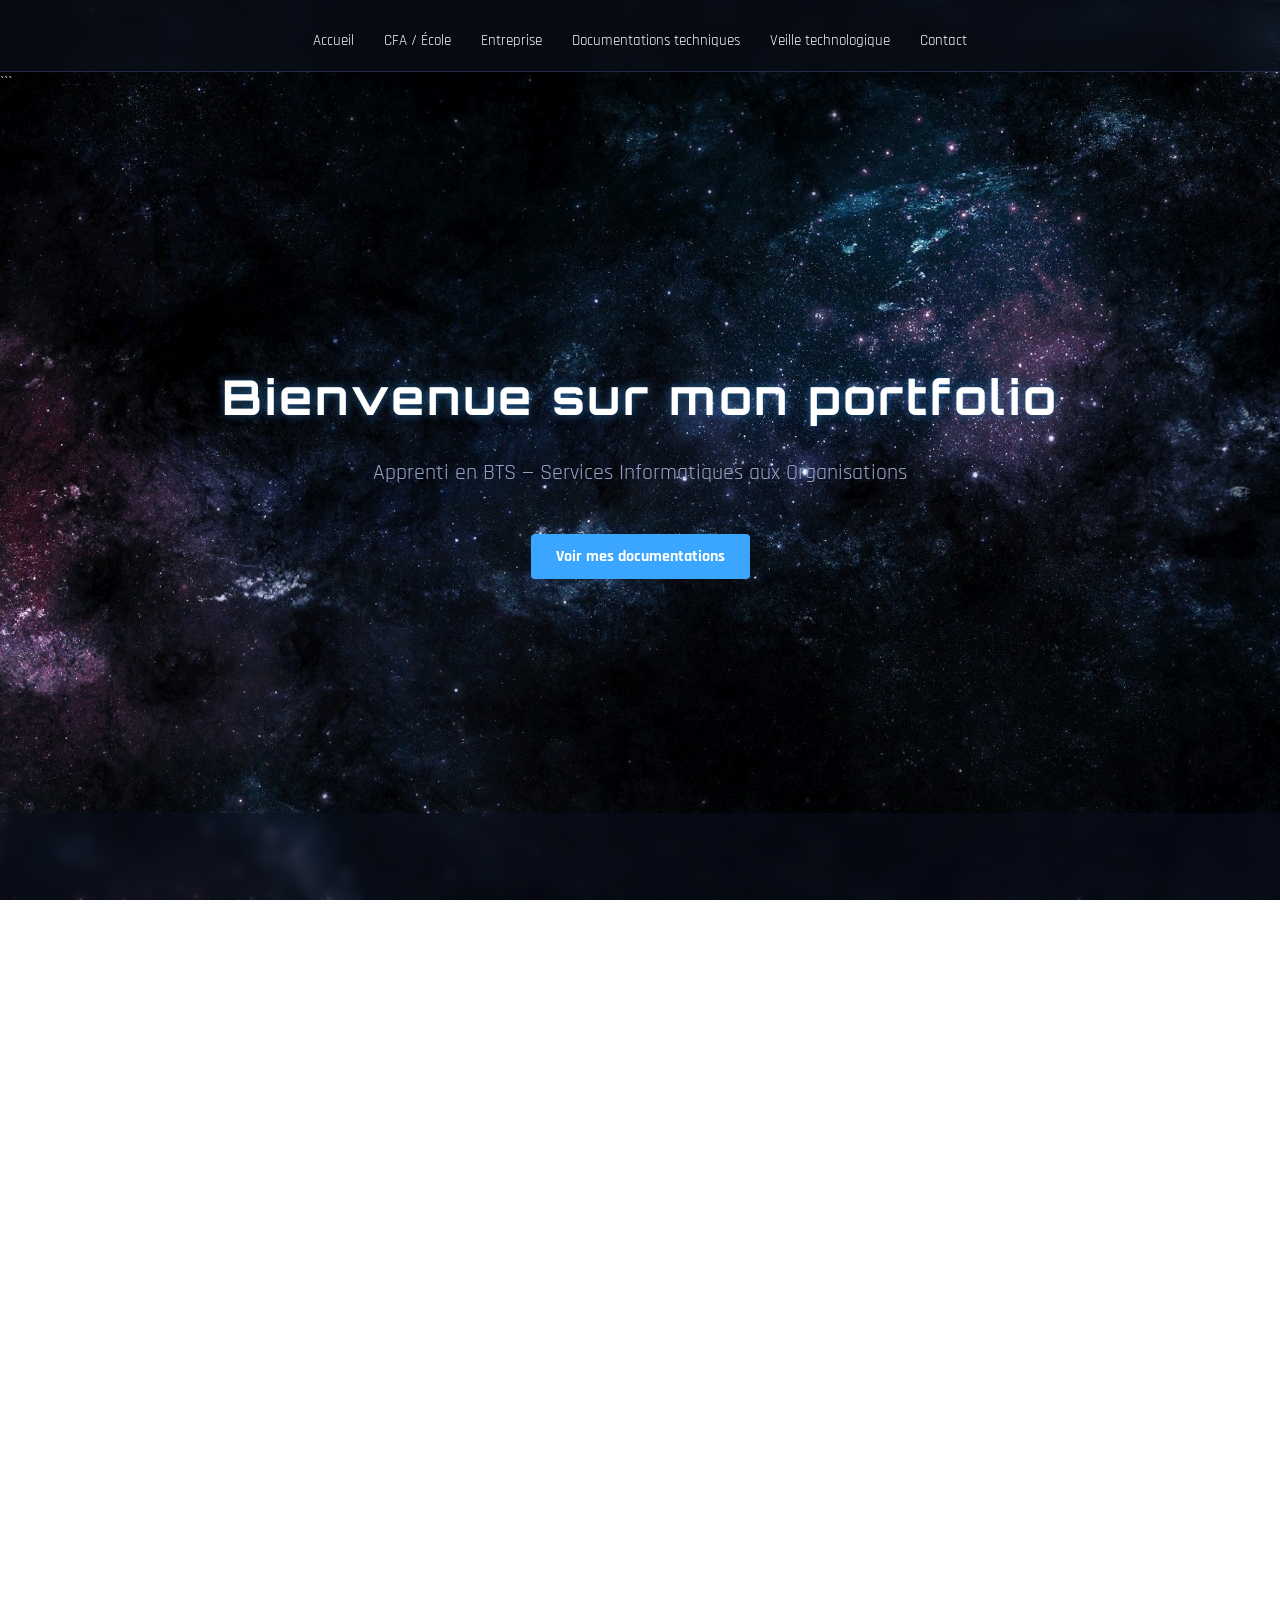
<file: index.html>
<!DOCTYPE html>

<html lang="fr">

<head>
  <meta charset="UTF-8">
  <meta name="viewport" content="width=device-width, initial-scale=1.0">

  <title>Portfolio de Miguel</title>

  <link rel="stylesheet" href="css/style.css">

  <!-- Google Fonts -->

  <link href="https://fonts.googleapis.com/css2?family=Orbitron:wght@400;700&family=Rajdhani:wght@400;600&display=swap" rel="stylesheet">

  <!-- Font Awesome -->

  <link rel="stylesheet" href="https://cdnjs.cloudflare.com/ajax/libs/font-awesome/6.0.0/css/all.min.css">
</head>

<body>

  <div class="overlay"></div>

  <header class="navbar">
    <nav>
      <ul>
        <li><a href="index.html">Accueil</a></li>
        <li><a href="ecole.html">CFA / École</a></li>
        <li><a href="entreprise.html">Entreprise</a></li>
        <li><a href="documentations.html">Documentations techniques</a></li>
        <li><a href="veille.html">Veille technologique</a></li>
        <li><a href="contact.html">Contact</a></li>
      </ul>
    </nav>
  </header>

  <main>

```
<!-- HERO -->
<section class="hero">
  <h1>Bienvenue sur mon portfolio</h1>
  <p>Apprenti en BTS — Services Informatiques aux Organisations</p>
  <a href="documentations.html" class="btn">Voir mes documentations</a>
</section>

<!-- A PROPOS -->
<section class="about">
  <h2>À propos de moi</h2>

  <p>
    Bonjour, je m'appelle Miguel.
Je suis actuellement en première année de BTS SIO, option SISR, au sein de l’UTEC de Melun.
  </p>

  <p>
    En parallèle de ma formation, j’occupe un poste d’alternant technicien support au sein du pôle informatique de la Caisse d’Assurance Maladie, où je développe mes compétences techniques et mon sens du service.
  </p>

  <p>
    Précédemment, j’ai préparé un diplôme de niveau 4 au sein du centre de formation FREE COMPETENCES, ce qui m’a permis d’acquérir des bases solides et de mieux appréhender la préparation du BTS SIO, option SISR.
  </p>
</section>

<!-- PROJET -->
<section class="projet-pro">
  <h2>Projet professionnel</h2>

  <p>
    Mon objectif est de devenir Administrateur Systèmes et Réseaux. 
    Je souhaite participer à la construction et au développement de ce projet par le biais de l’alternance 
    en consolidant les compétences acquises tout au long de mon parcours de formation, ma motivation et ma passion pour l’informatique.
    <br><br>
    Je participe donc à la mise en œuvre et à l’exploitation des réseaux informatiques de mon entreprise, 
    en contribuant au bon fonctionnement des différents organes du réseau, en intervenant sur les incidents, 
    en dépannant les utilisateurs notamment via un système de ticketing appelé GLPI, 
    mais aussi en participant à la gestion du parc informatique.
  </p>

  <p class="cv-text">Vous pouvez retrouver mon CV ci-dessous.</p>

  <div class="buttons">
    <a href="cv.pdf" class="btn-outline">Mon CV</a>
    <a href="https://linkedin.com" class="btn-solid">LinkedIn</a>
  </div>
</section>

<!-- COMPÉTENCES -->
<section class="skills">

  <h2 class="skills-title">
    Compétences en systèmes d'exploitation
  </h2>

  <div class="skills-container">

    <div class="skill windows">
      <div class="percent">90%</div>
      <span>WINDOWS</span>
    </div>

    <div class="skill linux">
      <div class="percent">70%</div>
      <span>LINUX</span>
    </div>

    <div class="skill mac">
      <div class="percent">40%</div>
      <span>MAC OS X</span>
    </div>

  </div>

</section>

<!-- QUALITÉS -->
<section class="qualities">

  <h2 class="qualities-title">Mes Qualités</h2>

  <div class="qualities-container">

    <div class="quality">
      <i class="fas fa-bolt"></i>
      <h3>Réactif</h3>
      <p>La réactivité permet une résolution rapide des problèmes</p>
    </div>

    <div class="quality">
      <i class="fas fa-sun"></i>
      <h3>Persévérant</h3>
      <p>La persévérance est récompensée par la satisfaction d’avoir réussi</p>
    </div>

    <div class="quality">
      <i class="fas fa-wrench"></i>
      <h3>Autonome</h3>
      <p>L'autonomie permet de mettre des solutions en place efficacement</p>
    </div>

  </div>

</section>

<!-- FIN DE PAGE -->
<section class="fin-page">
  <div class="citation">
    « Tout est possible à qui rêve, ose,
    travaille et n'abandonne jamais. »
  </div>

  <img src="images/image.png" alt="illustration motivation">
</section>
```

  </main>

  <!-- SCRIPT ANIMATION -->

 <script>
const section = document.querySelector(".fin-page");

function reveal() {
  if (!section) return;

  const rect = section.getBoundingClientRect();
  const windowHeight = window.innerHeight;

  if (rect.top < windowHeight * 0.85) {
    section.classList.add("visible");
  }
}

window.addEventListener("scroll", reveal);
window.addEventListener("load", reveal);
</script>
<footer class="footer">
  <p>© 2026 Tous droits réservés.</p>
  <p>Miguel Valtre</p>
</footer>
</body>
</html>
</file>
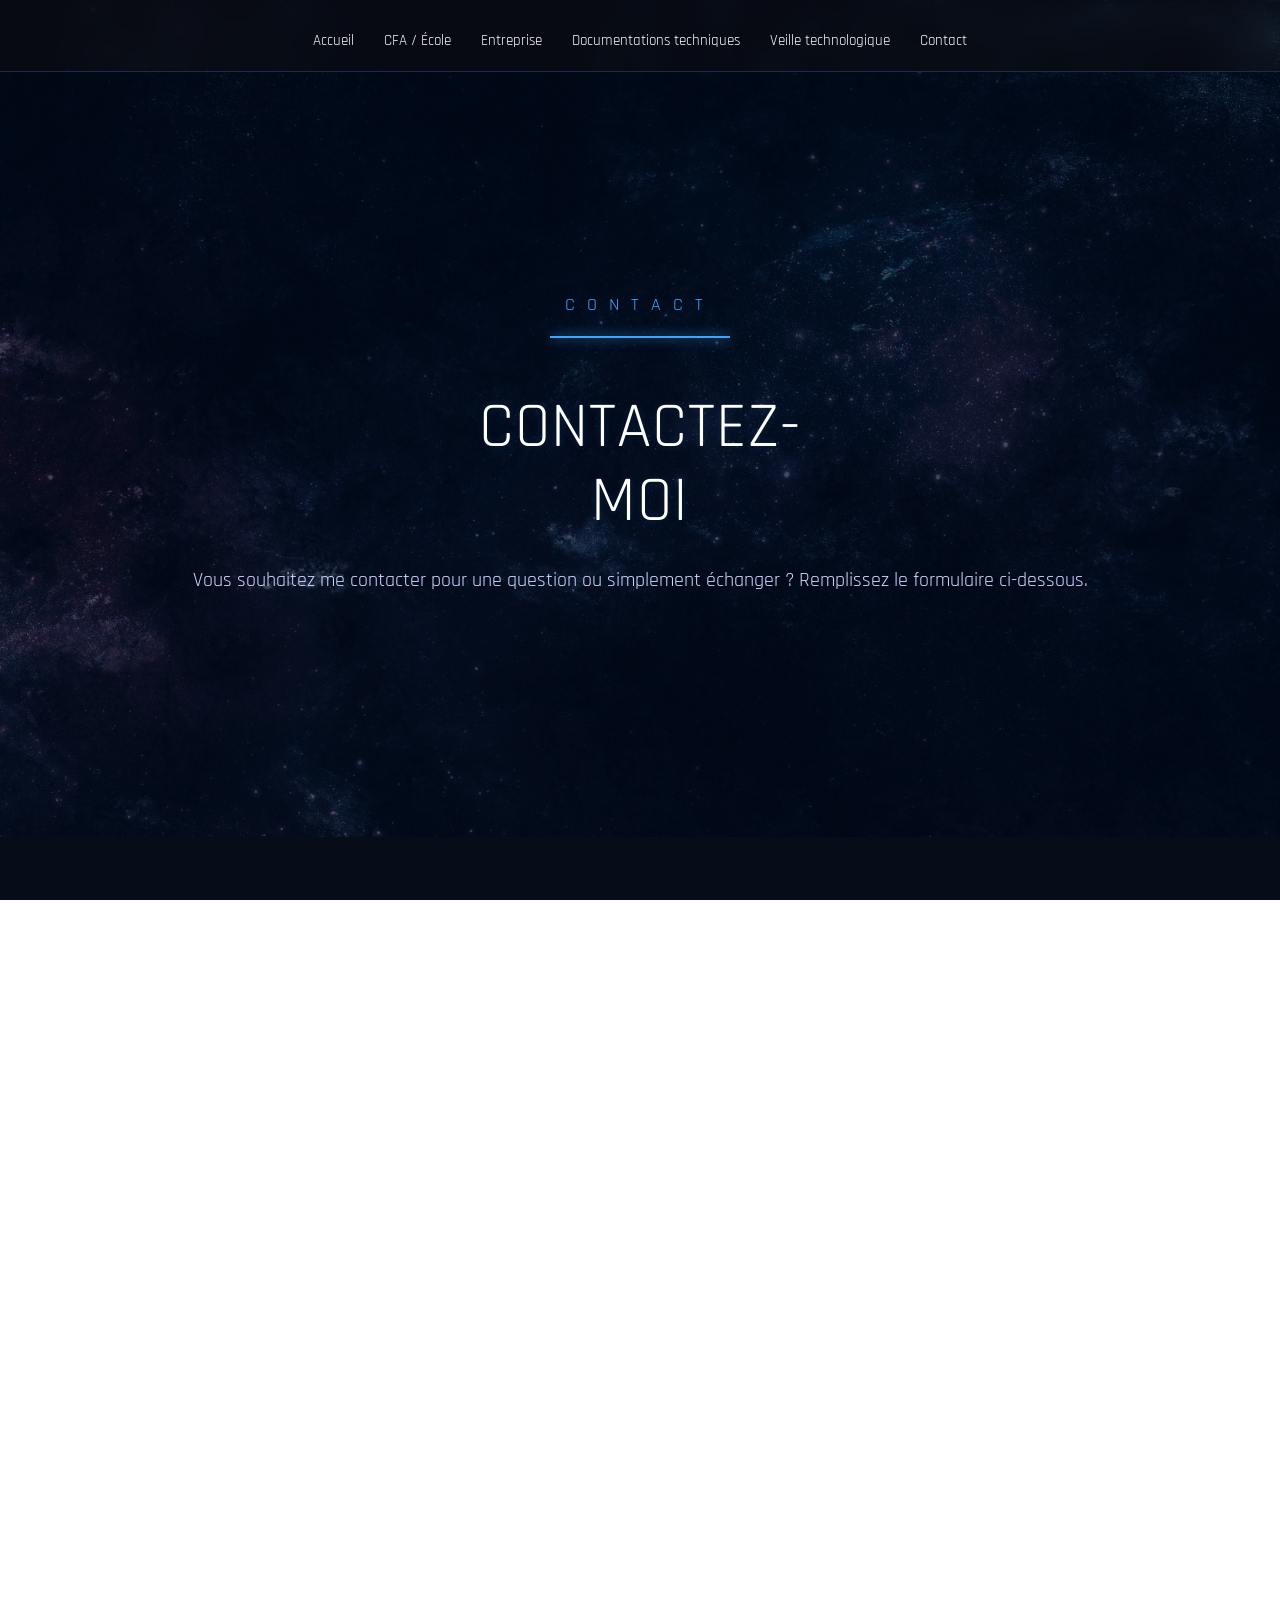
<file: contact.html>
<!DOCTYPE html>
<html lang="fr">

<head>
    <meta charset="UTF-8">
    <meta name="viewport" content="width=device-width, initial-scale=1.0">
    <title>Contact</title>

    <link rel="stylesheet" href="css/style.css">

    <link href="https://fonts.googleapis.com/css2?family=Orbitron:wght@400;700&family=Rajdhani:wght@400;600&display=swap"
        rel="stylesheet">
</head>

<body class="contact-page">

    <!-- NAVBAR -->
    <header class="navbar">
        <nav>
            <ul>
                <li><a href="index.html">Accueil</a></li>
                <li><a href="ecole.html">CFA / École</a></li>
                <li><a href="entreprise.html">Entreprise</a></li>
                <li><a href="documentations.html">Documentations techniques</a></li>
                <li><a href="veille.html">Veille technologique</a></li>
                <li><a href="contact.html">Contact</a></li>
            </ul>
        </nav>
    </header>

    <!-- HERO -->
    <section class="hero-entreprise">

        <img src="images/space.gif" alt="Fond spatial">

        <div class="overlay"></div>

        <div class="hero-content">

            <span class="hero-subtitle">CONTACT</span>

            <div class="hero-line"></div>

            <h1>
                CONTACTEZ-<br>MOI
            </h1>

            <p class="hero-description">
                Vous souhaitez me contacter pour une question ou simplement échanger ?
                Remplissez le formulaire ci-dessous.
            </p>

        </div>

    </section>

    <!-- CONTACT -->
    <section class="contact-section">

        <div class="contact-container">

            <!-- FORMULAIRE -->
            <div class="contact-form">

                <h2>Formulaire de contact</h2>

                <form id="contactForm">

                    <div class="input-group">

                        <input
                            type="text"
                            name="nom"
                            placeholder="Nom"
                            required>

                        <input
                            type="text"
                            name="prenom"
                            placeholder="Prénom"
                            required>

                    </div>

                    <input
                        type="email"
                        name="email"
                        placeholder="Adresse e-mail"
                        required>

                    <input
                        type="tel"
                        name="telephone"
                        placeholder="Téléphone">

                    <textarea
                        name="message"
                        rows="7"
                        placeholder="Votre message..."
                        required></textarea>

                    <button type="submit" class="btn-doc" id="submitBtn">
                        Envoyer
                    </button>

                    <p id="formMessage"></p>

                </form>

            </div>

            <!-- IMAGE -->
            <div class="contact-image">

                <img src="images/mecontacter.jpg" alt="Contact">

            </div>

        </div>

    </section>

    <!-- FOOTER -->
    <footer class="footer">

        <p>
            Portfolio BTS SIO - Miguel
        </p>

    </footer>


    <!-- SCRIPT ENVOI FORMULAIRE -->
    <script>

        const form = document.getElementById("contactForm");
        const message = document.getElementById("formMessage");
        const submitBtn = document.getElementById("submitBtn");

        form.addEventListener("submit", async function (e) {

            e.preventDefault();

            submitBtn.disabled = true;
            submitBtn.textContent = "Envoi en cours...";

            message.textContent = "";
            message.style.marginTop = "20px";
            message.style.fontSize = "18px";

            const formData = new FormData(form);

            const data = {
                nom: formData.get("nom"),
                prenom: formData.get("prenom"),
                email: formData.get("email"),
                telephone: formData.get("telephone"),
                message: formData.get("message"),
                _subject: "Nouveau message depuis mon portfolio",
                _template: "table",
                _captcha: "true"
            };

            try {

                const response = await fetch(
                    "https://formsubmit.co/ajax/miguelvaltre@outlook.fr",
                    {
                        method: "POST",
                        headers: {
                            "Content-Type": "application/json",
                            "Accept": "application/json"
                        },
                        body: JSON.stringify(data)
                    }
                );

                const result = await response.json();

                if (response.ok) {

                    message.textContent = "✅ Votre message a bien été envoyé !";
                    message.style.color = "#3AA6FF";

                    form.reset();

                } else {

                    message.textContent =
                        "❌ Une erreur est survenue lors de l'envoi du message.";

                    message.style.color = "red";

                    console.log(result);
                }

            } catch (error) {

                message.textContent =
                    "❌ Impossible d'envoyer le message. Vérifiez votre connexion.";

                message.style.color = "red";

                console.error(error);

            }

            submitBtn.disabled = false;
            submitBtn.textContent = "Envoyer";

        });

    </script>

</body>

</html>
</file>
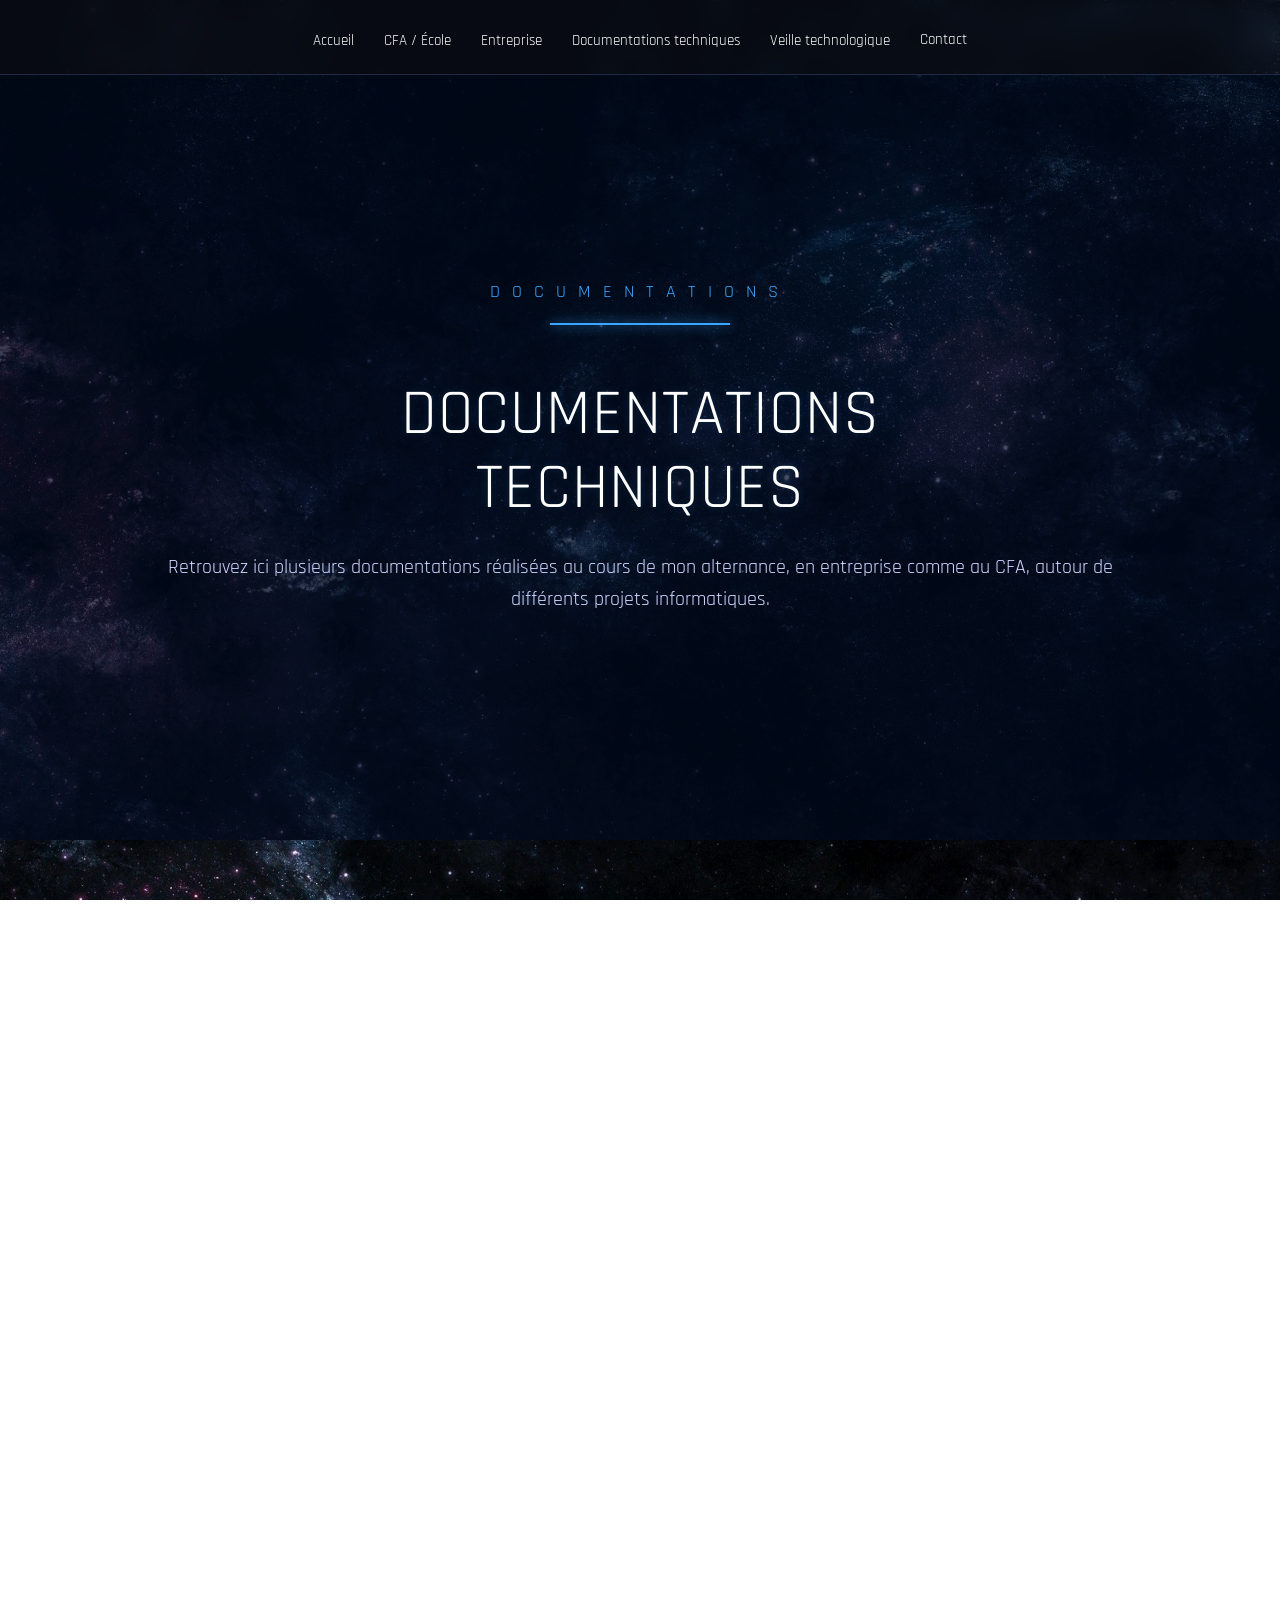
<file: documentations.html>
<!DOCTYPE html>
<html lang="fr">

<head>
    <meta charset="UTF-8">
    <meta name="viewport" content="width=device-width, initial-scale=1.0">
    <title>Documentations techniques</title>

    <link rel="stylesheet" href="css/style.css">
    <link href="https://fonts.googleapis.com/css2?family=Orbitron:wght@400;700&family=Rajdhani:wght@400;600&display=swap" rel="stylesheet">
</head>

<body class="documentation-page">

    <!-- NAVBAR -->
    <header class="navbar">
        <nav>
            <ul>
                <li><a href="index.html">Accueil</a></li>
                <li><a href="ecole.html">CFA / École</a></li>
                <li><a href="entreprise.html">Entreprise</a></li>
                <li><a href="documentations.html">Documentations techniques</a></li>
                <li><a href="veille.html">Veille technologique</a></li>
                <a href="contact.html">Contact</a>
            </ul>
        </nav>
    </header>

    <!-- HERO -->
    <section class="hero-entreprise">

        <img src="images/space.gif" alt="Fond spatial">

        <div class="overlay"></div>

        <div class="hero-content">
            <span class="hero-subtitle">DOCUMENTATIONS</span>

            <div class="hero-line"></div>

            <h1>
                DOCUMENTATIONS<br>
                TECHNIQUES
            </h1>

            <p class="hero-description">
                Retrouvez ici plusieurs documentations réalisées au cours de mon alternance, en entreprise comme au CFA,
                autour de différents projets informatiques.
            </p>
        </div>

    </section>

<!-- CONTENU -->

<section class="about-entreprise">
<!-- ========================================= -->
<!-- DOCUMENTATIONS TECHNIQUES -->
<!-- ========================================= -->

<div class="docs-intro">

    <h2>Mes documentations</h2>

    <p>
        Retrouvez l'ensemble des documentations techniques réalisées durant mon année
        d'alternance à la Caisse Primaire d'Assurance Maladie ainsi que durant ma
        formation en BTS SIO SISR.
    </p>

</div>

<!-- ================= ENTREPRISE ================= -->

<section class="docs-category">

    <div class="category-header">

        <span class="category-icon">💼</span>

        <div>
            <h2>Entreprise</h2>
            <p>Documentations réalisées durant mon alternance.</p>
        </div>

    </div>

    <div class="docs-grid">

        <article class="doc-card">

            <div class="doc-icon">💻</div>

            <h3>Déploiement Windows 11</h3>

            <p>
                Préparation et déploiement de postes utilisateurs en environnement professionnel.
            </p>

            <a href="#" class="btn-doc disabled-doc">
                Documentation à venir
            </a>

        </article>

        <article class="doc-card">

            <div class="doc-icon">👤</div>

            <h3>Active Directory</h3>

            <p>
                Gestion des utilisateurs, groupes, unités d'organisation et administration du domaine.
            </p>

            <a href="documents/ACTIVE DIRECTORY PDF.pdf"
                target="_blank"
                class="btn-doc">

                Consulter →

            </a>

        </article>

        <article class="doc-card">

            <div class="doc-icon">🎫</div>

            <h3>GLPI</h3>

            <p>
                Gestion des tickets, du parc informatique et des interventions utilisateurs.
            </p>

            <a href="documents/Installation de GLPI.pdf"
                target="_blank"
                class="btn-doc">

                Consulter →

            </a>

        </article>

    </div>

</section>

<!-- ================= WINDOWS ================= -->

<section class="docs-category">

    <div class="category-header">

        <span class="category-icon">🪟</span>

        <div>

            <h2>Windows</h2>

            <p>Documentations réalisées durant la formation.</p>

        </div>

    </div>

    <div class="docs-grid">

        <article class="doc-card">

            <div class="doc-icon">🖥️</div>

            <h3>Les hyperviseurs</h3>

            <p>
                Comprendre le fonctionnement des hyperviseurs et de la virtualisation.
            </p>

            <a href="documents/Les hyperviseurs.pdf"
                target="_blank"
                class="btn-doc">

                Consulter →

            </a>

        </article>

        <article class="doc-card">

            <div class="doc-icon">💽</div>

            <h3>Machines virtuelles</h3>

            <p>
                Installation et configuration d'environnements virtuels.
            </p>

            <a href="documents/Installation Machine Virtuelle.pdf"
                target="_blank"
                class="btn-doc">

                Consulter →

            </a>

        </article>

        <article class="doc-card">

            <div class="doc-icon">📀</div>

            <h3>VirtualBox</h3>

            <p>
                Installation d'un système Linux à partir d'une image ISO.
            </p>

            <a href="documents/Installation Linux avec VirtualBox.pdf"
                target="_blank"
                class="btn-doc">

                Consulter →

            </a>

        </article>

    </div>

</section>

<!-- ================= LINUX ================= -->

<section class="docs-category">

    <div class="category-header">

        <span class="category-icon">🐧</span>

        <div>

            <h2>Linux</h2>

            <p>Administration système sous Debian.</p>

        </div>

    </div>

    <div class="docs-grid">

    </div>

</section>
</section>
    <!-- FOOTER -->
    <footer class="footer">
        <p>Portfolio BTS SIO - Miguel</p>
    </footer>

</body>

</html>
</file>
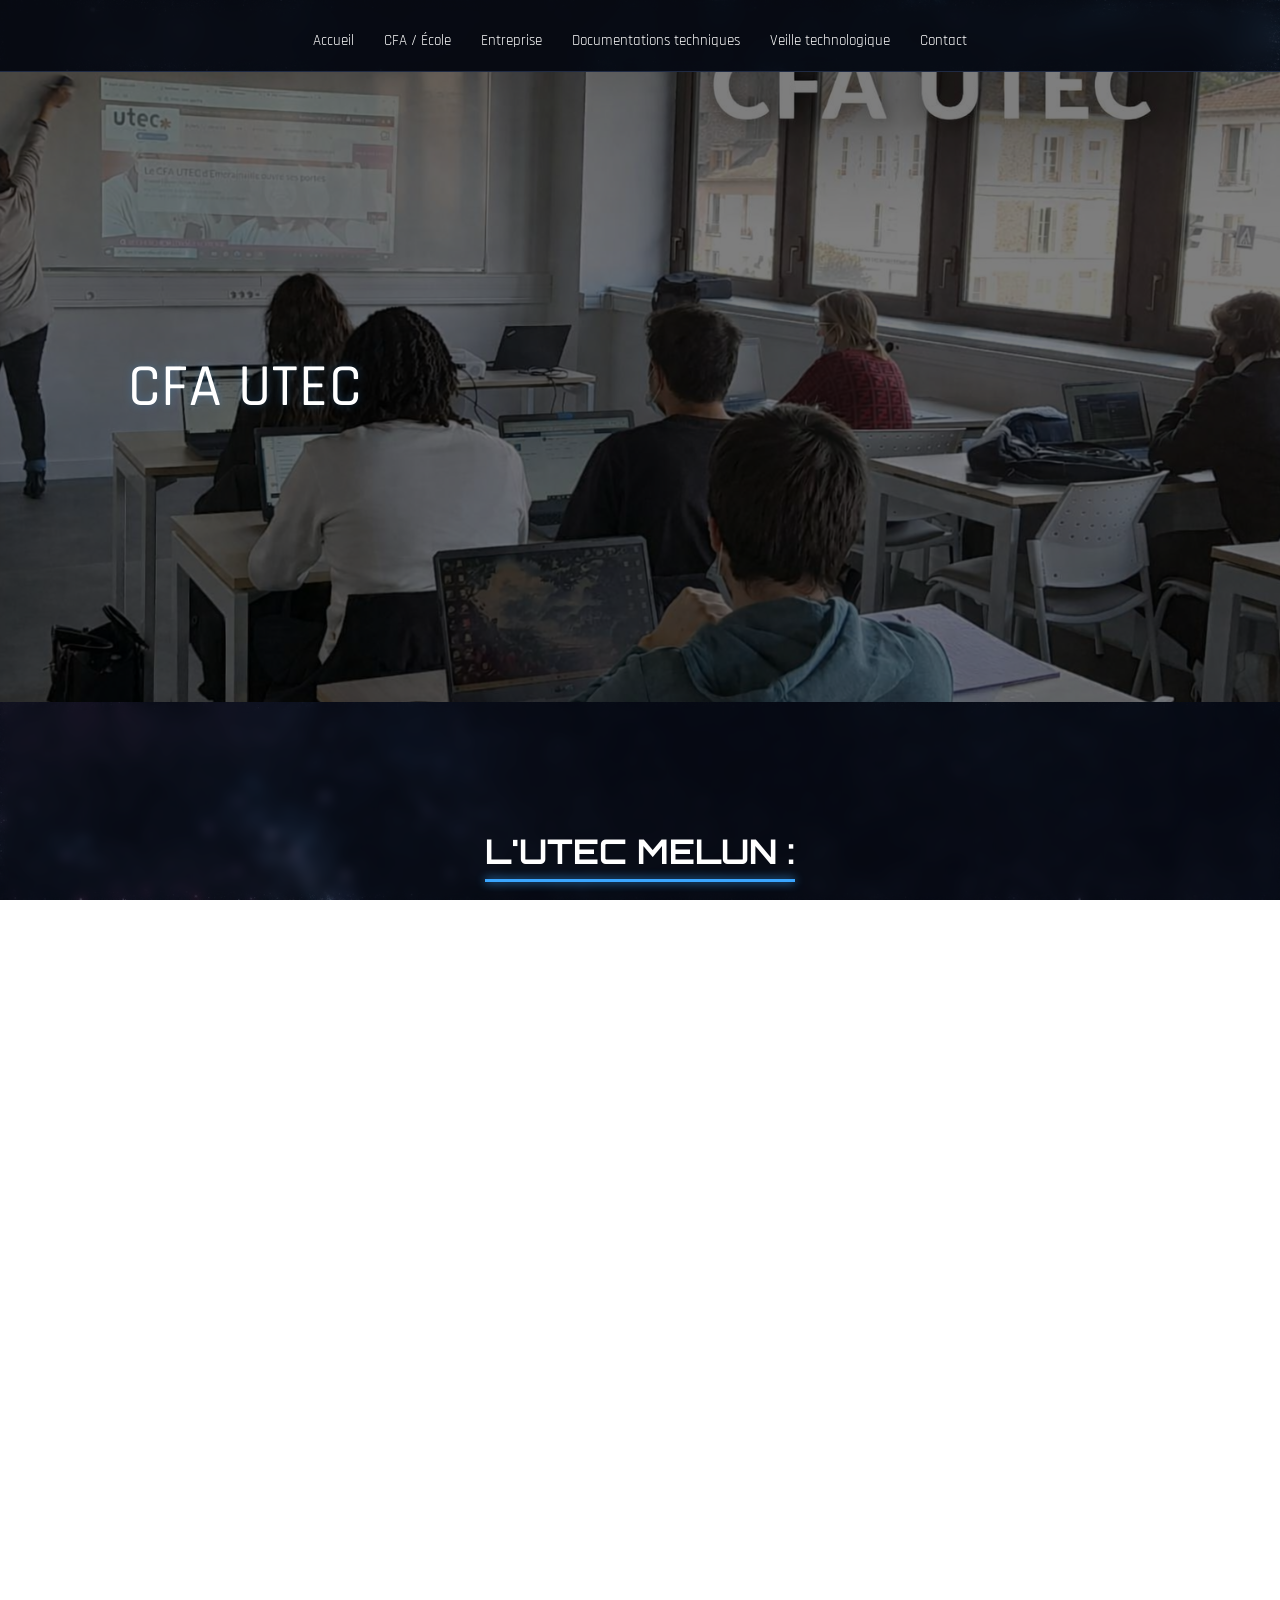
<file: ecole.html>
<!DOCTYPE html>
<html lang="fr">

<head>
  <meta charset="UTF-8">
  <meta name="viewport" content="width=device-width, initial-scale=1.0">
  <title>CFA / École</title>

  <link rel="stylesheet" href="css/style.css">

  <!-- Google Fonts -->
  <link href="https://fonts.googleapis.com/css2?family=Orbitron:wght@400;700&family=Rajdhani:wght@400;600&display=swap" rel="stylesheet">

  <!-- Font Awesome -->
  <link rel="stylesheet" href="https://cdnjs.cloudflare.com/ajax/libs/font-awesome/6.0.0/css/all.min.css">
</head>

<body>

  <header class="navbar">
    <nav>
      <ul>
        <li><a href="index.html">Accueil</a></li>
        <li><a href="ecole.html">CFA / École</a></li>
        <li><a href="entreprise.html">Entreprise</a></li>
        <li><a href="documentations.html">Documentations techniques</a></li>
        <li><a href="veille.html">Veille technologique</a></li>
        <li><a href="contact.html">Contact</a></li>
      </ul>
    </nav>
  </header>

  <main>

    <!-- HERO IMAGE CFA -->
    <section class="hero-cfa">
      <img src="images/cfa-utec.jpg" alt="CFA UTEC">

      <div class="hero-cfa-text">
        <h1>CFA UTEC</h1>
      </div>
    </section>

    <!-- CONTENU -->
    <section class="content-cfa">

      <h2>L'UTEC MELUN :</h2>

      <p>
        Le CFA UTEC propose différentes formations réparties en plusieurs pôles d’expertise, du CAP au Bac+5, notamment dans les domaines du numérique, de l’informatique, du commerce et de la gestion.
        Les formations, comme le BTS SIO, permettent d’acquérir des compétences en réseaux, support et cybersécurité.
      </p>

      <p>
        Elles offrent plusieurs débouchés, notamment les métiers de technicien installation & maintenance systèmes et réseaux,
        administrateur sécurité des systèmes, expert IA & cybersécurité des SI ou manager et ingénieur des systèmes d’information.
      </p>

    </section>

    <!-- BTS SIO -->
    <section class="bts">

      <h2 class="bts-title">Qu'est ce que le BTS SIO ?</h2>

      <p>
        Ma formation : BTS SIO<br><br>

        Le Brevet de Technicien Supérieur aux Services Informatiques aux Organisations (BTS SIO),
        s'adresse à ceux qui souhaitent se former aux métiers de système et réseau ou de développeur informatique.
        Cette formation a pour but d’intégrer le marché du travail ou poursuivre des études dans le domaine de l'informatique.
        Deux options sont possibles dans le cadre de ce BTS :
      </p>

      <ul class="options">
        <li><span class="highlight">SLAM : Solution Logicielle et Application Métier</span></li>
        <li><span class="highlight">SISR : Solutions d'Infrastructure, Systèmes et Réseaux</span></li>
      </ul>

      <!-- SLAM -->
      <div class="specialite">
        <h3>Option SLAM</h3>

        <p>
          L’option Solutions logicielles et applications métiers forme des spécialistes des logiciels
          (rédaction d’un cahier des charges, formulation des besoins et spécifications,
          développement, intégration au sein de la société).
        </p>

        <p>Les techniciens supérieurs en informatique option SLAM sont préparés aux métiers de :</p>

        <ul class="metiers">
          <li>Développeur d’applications informatiques</li>
          <li>Développeur informatique</li>
          <li>Analyste d’applications ou d’études</li>
          <li>Analyste programmeur</li>
          <li>Programmeur analyste</li>
          <li>Programmeur d’applications</li>
          <li>Responsable des services applicatifs</li>
          <li>Technicien d’études informatiques</li>
        </ul>
      </div>

      <!-- SISR -->
      <div class="specialite">

        <h3>Ma spécialité : Option SISR</h3>

        <p>
          L’option Solution d’infrastructure, systèmes et réseaux forme des professionnels des réseaux et équipements informatiques
          (installation, maintenance, sécurité). En sortant d’un BTS SIO SISR, vous serez capables de gérer et d’administrer
          le réseau d’une société et d’assurer sa sécurité et sa maintenance.
        </p>

        <p>Les techniciens supérieurs en informatique option SISR peuvent accéder aux métiers de :</p>

        <ul class="metiers">
          <li>Administrateur systèmes et réseaux</li>
          <li>Technicien support et déploiement</li>
          <li>Pilote d’exploitation</li>
          <li>Support systèmes et réseaux</li>
          <li>Technicien d’infrastructure</li>
          <li>Technicien de production</li>
          <li>Technicien micro et réseaux</li>
        </ul>

      </div>

    </section>

    <!-- LOCALISATION & CONTACT -->
    <section class="contact-map">

      <h2 class="bts-title">Emplacement & Contact</h2>

      <div class="contact-container">

        <!-- MAP -->
        <div class="map">
          <iframe 
            src="https://www.google.com/maps?q=UTEC+Melun&output=embed"
            width="100%" 
            height="100%" 
            style="border:0;" 
            allowfullscreen="" 
            loading="lazy">
          </iframe>
        </div>

        <!-- INFOS -->
        <div class="contact-info">

          <h3>UTEC Melun</h3>

          <p><strong>Adresse :</strong><br>
          1 Rue du Port de Valvins, 77215 Avon</p>

          <p><strong>Téléphone :</strong><br>
          01 60 37 28 40</p>

          <p><strong>Horaires :</strong><br>
          Du lundi au jeudi : 8h30 / 12h30 - 13h30 / 17h<br>
          Le vendredi : 8h30 / 12h30 - 13h30 / 16h
          </p>

        </div>

      </div>

    </section>

  </main>

  <footer class="footer">
    <p>© 2026 Tous droits réservés.</p>
    <p>Miguel Valtre</p>
  </footer>

</body>
</html>
</file>
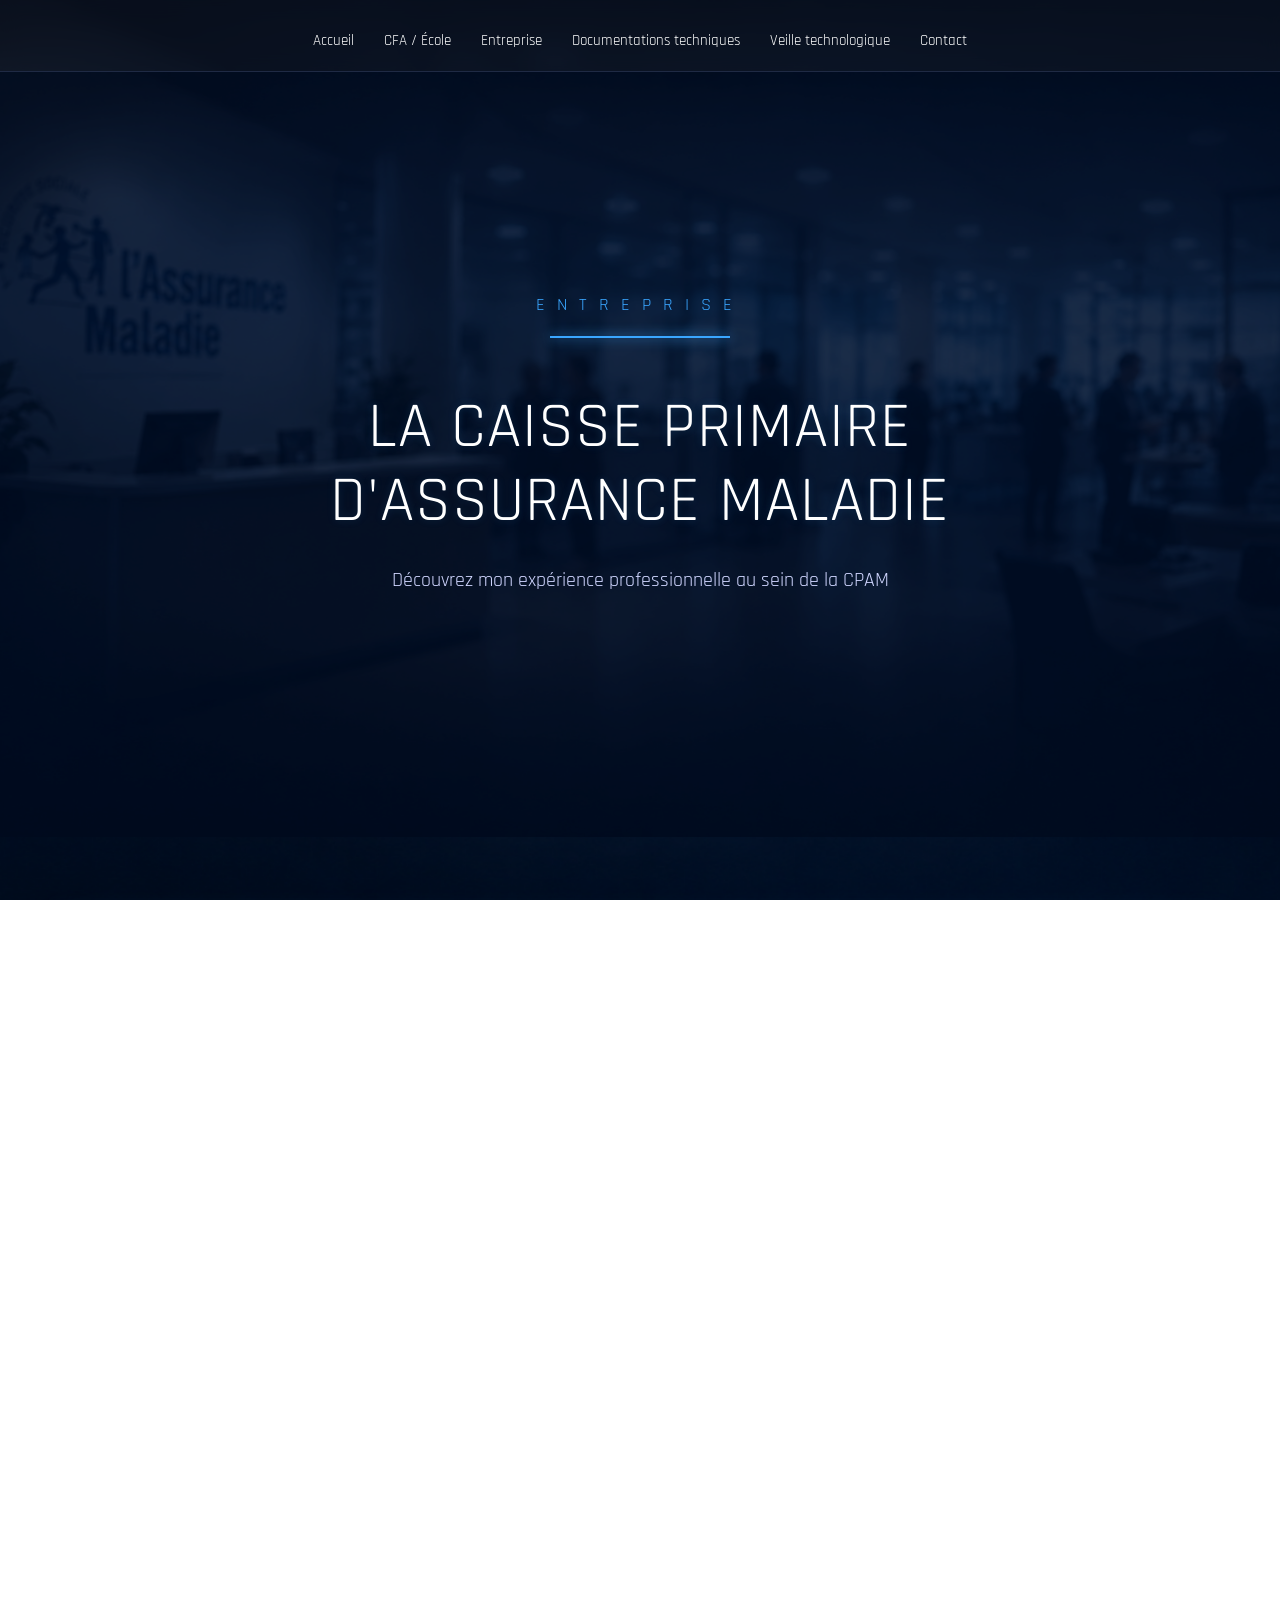
<file: entreprise.html>
<!DOCTYPE html>
<html lang="fr">

<head>
    <meta charset="UTF-8">
    <meta name="viewport" content="width=device-width, initial-scale=1.0">
    <title>Entreprise</title>

    <link rel="stylesheet" href="css/style.css">

    <link href="https://fonts.googleapis.com/css2?family=Orbitron:wght@400;700&family=Rajdhani:wght@400;600&display=swap" rel="stylesheet">
</head>

<body class="entreprise-page">

    <!-- NAVBAR -->
    <header class="navbar">
        <nav>
            <ul>
                <li><a href="index.html">Accueil</a></li>
                <li><a href="ecole.html">CFA / École</a></li>
                <li><a href="entreprise.html">Entreprise</a></li>
                <li><a href="documentations.html">Documentations techniques</a></li>
                <li><a href="veille.html">Veille technologique</a></li>
                <li><a href="contact.html">Contact</a></li>
            </ul>
        </nav>
    </header>

    <!-- HERO -->
    <section class="hero-entreprise">

        <img src="images/cpam.jpg" alt="CPAM">

        <div class="overlay"></div>

        <div class="hero-content">

            <span class="hero-subtitle">
                ENTREPRISE
            </span>

            <div class="hero-line"></div>

            <h1>
                LA CAISSE PRIMAIRE<br>
                D'ASSURANCE MALADIE
            </h1>

            <p class="hero-description">
                Découvrez mon expérience professionnelle
                au sein de la CPAM
            </p>

        </div>

    </section>

    <!-- CONTENU -->
    <section class="about-entreprise">

        <h2>Présentation de la CPAM</h2>

        <p class="citation-entreprise">
            « La Sécurité sociale, c’est la garantie donnée à chacun qu’en toutes
            circonstances il disposera des moyens nécessaires pour assurer sa
            subsistance et celle de sa famille. »
        </p>

        <p class="texte-entreprise">
            Cette citation d’Ambroise Croizat résume parfaitement l’idée générale
            de la Sécurité sociale. Créée en 1945 en même temps que l’Assurance
            Maladie, elle a pour mission de protéger tous les citoyens contre les
            principaux risques de la vie (maladie, vieillesse, famille,
            accidents) grâce au principe de solidarité nationale.
        </p>

        <h2>L'Assurance Maladie</h2>

        <p class="texte-entreprise">
            L’Assurance Maladie est une branche fondatrice de la Sécurité sociale.
            Elle a été créée par les ordonnances des 4 et 19 octobre 1945 au
            lendemain de la Seconde Guerre mondiale.

            Avant sa création, il n’existait pas de couverture sociale pour
            l’ensemble de la population. Les inégalités face à la maladie étaient
            très importantes, les soins représentaient un coût élevé et de
            nombreuses personnes ne pouvaient pas bénéficier d’un accès aux soins.

            La mise en place de l’Assurance Maladie a permis de garantir une
            meilleure protection sociale et un accès plus équitable aux soins
            grâce au principe de solidarité nationale.
        </p>

        <h2>Organisation Territoriale de l'Assurance Maladie</h2>

        <img src="images/organigramme1.png"
             alt="Organisation territoriale de l'Assurance Maladie"
             class="organigramme-cpam">

        <p class="texte-entreprise">
            Afin de garantir un service de proximité à l’ensemble des assurés,
            l’Assurance Maladie s’appuie sur un réseau territorial composé de
            nombreuses caisses réparties sur le territoire. Cette organisation
            permet d’accompagner efficacement les usagers dans leurs démarches.
        </p>

        <h2>La CPAM de l'Essonne en chiffres</h2>

        <img src="images/organigramme2.png"
             alt="CPAM de l'Essonne en chiffres"
             class="organigramme-cpam">

        <p class="texte-entreprise">
            La CPAM de l’Essonne intervient sur l’ensemble du département de
            l’Essonne et assure la protection de plus d’1,3 million d’assurés.
        </p>

        <p class="texte-entreprise">
            Elle travaille en lien étroit avec plus de 6 600 professionnels de
            santé (médecins, infirmiers, pharmaciens, établissements de soins)
            afin de garantir l’accès et la qualité des soins pour la population.
        </p>

        <p class="texte-entreprise">
            Son action est assurée par environ 1 200 collaborateurs en 2025,
            répartis sur plusieurs sites d’accueil et de gestion, qui accompagnent
            les assurés, les employeurs et les professionnels de santé dans leurs
            démarches.
        </p>

        <p class="texte-entreprise">
            Par ses missions de remboursement, de prévention, de versement
            d’indemnités, d’accompagnement social et de gestion du système de
            soins, l’Assurance Maladie de l’Essonne constitue un acteur majeur de
            la santé publique et de la cohésion sociale au niveau départemental.
        </p>

<h2>Organisation générale de l’Assurance Maladie</h2>

```html
<img src="images/securitesocial.png"
     alt="Organisation générale de l'Assurance Maladie"
     class="organigramme-cpam">

<details class="service-dropdown">

    <summary>Mon service : Le support informatique</summary>

    <p class="texte-entreprise">
        Le support informatique est découpé en plusieurs équipes qui collaborent
        ensemble afin d'assurer le bon fonctionnement du système d'information
        de la CPAM de l’Essonne.
    </p>

    <!-- Administrateurs -->

    <details class="poste-dropdown">

        <summary>Administrateurs Systèmes et Réseaux</summary>

        <div class="service-bloc">

            <div class="service-texte">

                <p>
                    Les administrateurs systèmes et réseaux sont chargés de déployer,
                    gérer et maintenir les infrastructures informatiques et réseaux
                    de l’organisation.
                </p>

                <p>
                    Ils veillent à la disponibilité, aux performances et à la sécurité
                    des systèmes, assurent les sauvegardes, mettent en place les plans
                    de reprise d’activité et appliquent la politique de sécurité du SI.
                </p>

                <p>
                    Ils diagnostiquent les incidents techniques, gèrent les droits
                    d’accès, assurent une veille technologique et collaborent avec les
                    équipes internes et les partenaires externes.
                </p>

            </div>

            <div class="service-image">
                <img src="images/illustration2.jpg"
                     alt="Administrateurs systèmes et réseaux">
            </div>

        </div>

    </details>

    <!-- Développeurs -->

    <details class="poste-dropdown">

        <summary>Développeurs</summary>

        <div class="service-bloc inverse">

            <div class="service-image">
                <img src="images/illustration3.png"
                     alt="Développeurs">
            </div>

            <div class="service-texte">

                <p>
                    Les développeurs conçoivent, développent et maintiennent des
                    applications internes et nationales pour répondre aux besoins
                    des utilisateurs de l’Assurance Maladie.
                </p>

                <p>
                    Ils développent de nouvelles fonctionnalités, corrigent des
                    anomalies, réalisent des tests et participent à l’amélioration
                    continue des applications.
                </p>

                <p>
                    Ils utilisent principalement PHP (Symfony), JavaScript, SQL
                    et différents outils DevOps afin de produire des applications
                    web performantes et sécurisées.
                </p>

            </div>

        </div>

    </details>

    <!-- Correspondants -->

    <details class="poste-dropdown">

        <summary>Correspondants Informatiques (CI)</summary>

        <div class="service-bloc">

            <div class="service-texte">

                <p>
                    Les correspondants informatiques accompagnent les professionnels
                    de santé dans l’utilisation des outils numériques et des démarches
                    en ligne.
                </p>

                <p>
                    Ils conseillent sur les logiciels métiers, les téléservices et
                    les services numériques proposés par l’Assurance Maladie.
                </p>

                <p>
                    Ils assurent également la formation des utilisateurs et apportent
                    une assistance technique en cas de difficulté ou d’incident.
                </p>

            </div>

            <div class="service-image">
                <img src="images/illustration1.png"
                     alt="Correspondant informatique">
            </div>

        </div>

    </details>

    <!-- Mon rôle -->

    <details class="poste-dropdown">

        <summary>Mon rôle : Technicien Informatique</summary>

        <div class="mon-role">

            <div class="mon-role-texte">

                <p>
                    En tant que technicien informatique à la CPAM, j’assure
                    l’assistance aux utilisateurs en les accompagnant dans la
                    résolution de leurs incidents matériels et logiciels.
                </p>

                <p>
                    Je participe à la gestion du parc informatique, à la
                    masterisation et au déploiement des postes de travail,
                    ainsi qu’à la configuration des équipements selon les
                    besoins des utilisateurs.
                </p>

                <p>
                    Je réalise des diagnostics à distance, guide les collaborateurs
                    dans la résolution des dysfonctionnements ou prends le contrôle
                    à distance lorsque cela est nécessaire.
                </p>

                <p>
                    J’interviens également sur l’installation et la configuration
                    de serveurs réseau tout en veillant à la sécurité du système
                    d’information et au respect des bonnes pratiques informatiques.
                </p>

            </div>

            <div class="mon-role-image">
                <img src="images/illustration4.png"
                     alt="Technicien informatique">
            </div>

        </div>

    </details>

</details>


<h2>Emplacement & Contact</h2>

<div class="contact-entreprise">

    <div class="map-entreprise">

        <iframe
            src="https://www.google.com/maps?q=CPAM+de+l'Essonne+Evry&output=embed"
            width="100%"
            height="500"
            style="border:0;"
            allowfullscreen=""
            loading="lazy">
        </iframe>

    </div>

    <div class="infos-entreprise">

        <h3>CPAM de l'Essonne - Évry</h3>

        <p>
            <strong>Adresse :</strong><br>
            2 Rue Ambroise Croizat<br>
            91000 Évry-Courcouronnes
        </p>

        <p>
            <strong>Téléphone :</strong><br>
            36 46
        </p>

        <p>
            <strong>Horaires :</strong><br>
            Lundi au vendredi<br>
            08h30 - 17h00
        </p>

        <p>
            <strong>Site internet :</strong><br>
            ameli.fr
        </p>

    </div>

</div>

</section>

    <!-- FOOTER -->
    <footer class="footer">
        <p>Portfolio BTS SIO - Miguel</p>
    </footer>

</body>

</html>
</file>
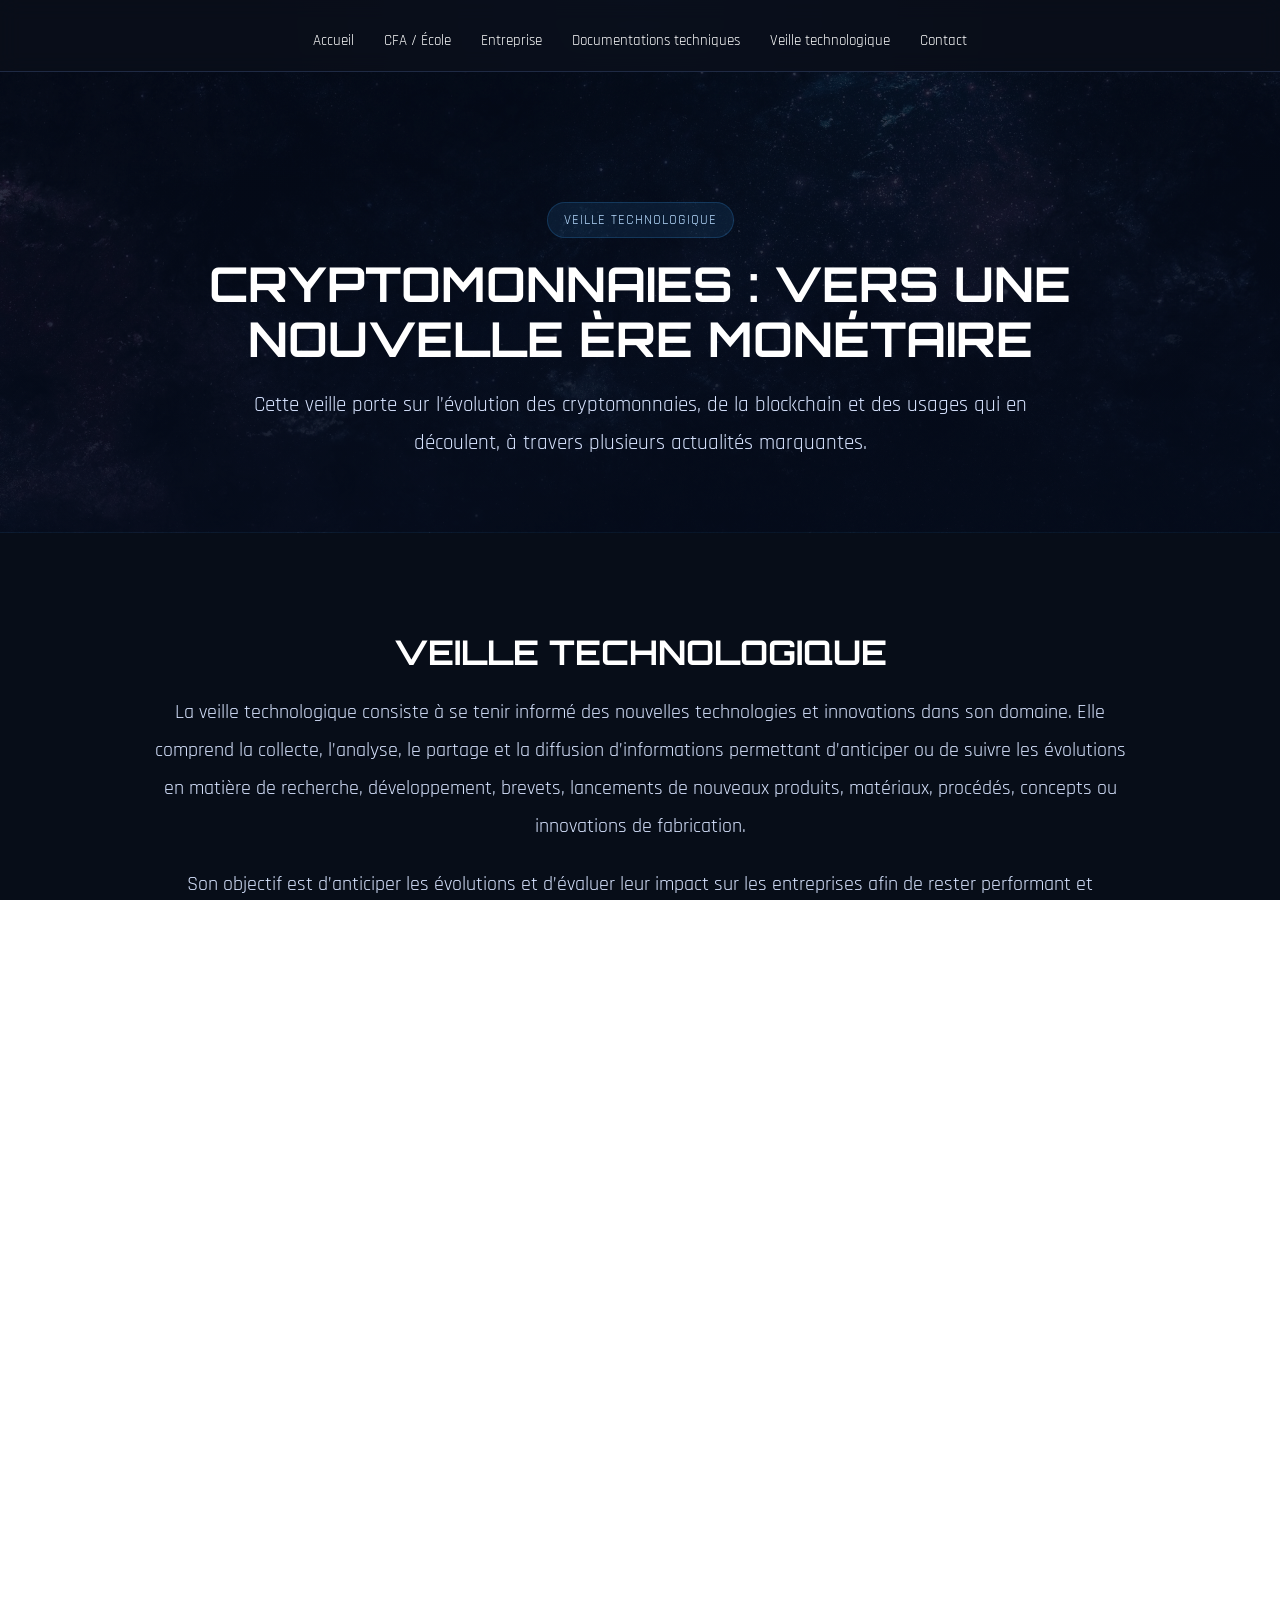
<file: veille.html>
<!DOCTYPE html>
<html lang="fr">

<head>
    <meta charset="UTF-8">
    <meta name="viewport" content="width=device-width, initial-scale=1.0">
    <title>Veille technologique</title>

    <link rel="stylesheet" href="css/style.css">

    <link href="https://fonts.googleapis.com/css2?family=Orbitron:wght@400;700&family=Rajdhani:wght@400;600&display=swap" rel="stylesheet">

    <style>

        /* ================================================= */
        /* ========== FLUX D'ACTUALITÉS EN DIRECT ========== */
        /* ================================================= */

        .live-news-section {
            margin-top: 120px;
            padding: 70px 35px;
            background: rgba(8, 18, 40, 0.55);
            border: 1px solid rgba(58, 166, 255, 0.18);
            border-radius: 20px;
            backdrop-filter: blur(12px);
            box-shadow: 0 0 35px rgba(58, 166, 255, 0.08);
        }

        .live-news-header {
            text-align: center;
            margin-bottom: 45px;
        }

        .live-status {
            display: inline-flex;
            align-items: center;
            gap: 8px;
            color: #3AA6FF;
            font-family: 'Orbitron', sans-serif;
            font-size: 14px;
            letter-spacing: 2px;
            margin-bottom: 15px;
        }

        .live-dot {
            width: 9px;
            height: 9px;
            background: #3AA6FF;
            border-radius: 50%;
            box-shadow: 0 0 12px #3AA6FF;
            animation: livePulse 1.5s infinite;
        }

        @keyframes livePulse {
            0%, 100% {
                opacity: 1;
                transform: scale(1);
            }

            50% {
                opacity: 0.35;
                transform: scale(0.75);
            }
        }

        .live-news-header h2,
        .crypto-market-header h2 {
            font-family: 'Orbitron', sans-serif;
            font-size: 36px;
            color: #ffffff;
            margin: 10px 0 20px;
            text-transform: uppercase;
        }

        .live-news-header p,
        .crypto-market-header p {
            max-width: 850px;
            margin: auto;
            color: #c8d6ef;
            font-size: 19px;
            line-height: 1.8;
        }

        /* ================= ONGLETS ================= */

        .live-tabs {
            display: flex;
            justify-content: center;
            gap: 15px;
            margin-bottom: 40px;
            flex-wrap: wrap;
        }

        .live-tab {
            border: 1px solid rgba(58, 166, 255, 0.25);
            background: rgba(58, 166, 255, 0.05);
            color: #d8e4ff;
            padding: 14px 25px;
            border-radius: 10px;
            font-family: 'Rajdhani', sans-serif;
            font-size: 18px;
            font-weight: 600;
            cursor: pointer;
            transition: 0.3s ease;
        }

        .live-tab:hover,
        .live-tab.active {
            background: rgba(58, 166, 255, 0.15);
            border-color: #3AA6FF;
            color: #3AA6FF;
            box-shadow: 0 0 18px rgba(58, 166, 255, 0.2);
        }

        /* ================= FIL D'ARTICLES ================= */

        .live-feed {
            display: grid;
            grid-template-columns: repeat(3, 1fr);
            gap: 25px;
        }

        .live-card {
            overflow: hidden;
            display: flex;
            flex-direction: column;
            min-height: 390px;

            background: rgba(10, 20, 45, 0.72);
            border: 1px solid rgba(58, 166, 255, 0.15);
            border-radius: 15px;

            transition: 0.35s ease;
        }

        .live-card:hover {
            transform: translateY(-8px);
            border-color: #3AA6FF;
            box-shadow:
                0 0 20px rgba(58, 166, 255, 0.25),
                0 0 45px rgba(58, 166, 255, 0.08);
        }

        .live-card-image {
            width: 100%;
            height: 175px;
            object-fit: cover;
            display: block;
        }

        .live-card-content {
            padding: 22px;
            display: flex;
            flex-direction: column;
            flex: 1;
        }

        .live-card-source {
            color: #3AA6FF;
            font-size: 14px;
            letter-spacing: 1px;
            text-transform: uppercase;
            margin-bottom: 10px;
        }

        .live-card h3 {
            font-family: 'Rajdhani', sans-serif;
            font-size: 22px;
            line-height: 1.35;
            color: white;
            margin: 0 0 10px;
        }

        .live-card-date {
            color: #829bc1;
            font-size: 14px;
            margin-bottom: 12px;
        }

        .live-card-description {
            color: #c8d6ef;
            font-size: 16px;
            line-height: 1.6;
            flex: 1;
        }

        .live-card-link {
            display: flex;
            justify-content: center;
            align-items: center;

            margin-top: 18px;
            padding: 11px;

            border: 1px solid rgba(58, 166, 255, 0.35);
            border-radius: 8px;

            color: white;
            text-decoration: none;

            font-family: 'Rajdhani', sans-serif;
            font-size: 16px;
            font-weight: 600;

            transition: 0.3s ease;
        }

        .live-card-link:hover {
            background: #3AA6FF;
            box-shadow: 0 0 15px rgba(58, 166, 255, 0.35);
        }

        .live-loading {
            grid-column: 1 / -1;
            text-align: center;
            padding: 60px 20px;
            color: #9fb5d8;
            font-size: 20px;
        }

        /* ================================================= */
        /* ================ MARCHÉ CRYPTO =================== */
        /* ================================================= */

        .crypto-market {
            margin-top: 90px;
            padding: 70px 35px;

            background: rgba(8, 18, 40, 0.55);
            border: 1px solid rgba(58, 166, 255, 0.18);
            border-radius: 20px;

            backdrop-filter: blur(12px);
            box-shadow: 0 0 35px rgba(58, 166, 255, 0.08);
        }

        .crypto-market-header {
            text-align: center;
            margin-bottom: 45px;
        }

        .crypto-grid {
            display: grid;
            grid-template-columns: repeat(4, 1fr);
            gap: 20px;
        }

        .crypto-card {
            padding: 28px;

            background: rgba(10, 20, 45, 0.72);
            border: 1px solid rgba(58, 166, 255, 0.15);
            border-radius: 15px;

            transition: 0.3s ease;
        }

        .crypto-card:hover {
            transform: translateY(-6px);
            border-color: #3AA6FF;
            box-shadow: 0 0 25px rgba(58, 166, 255, 0.2);
        }

        .crypto-card-top {
            display: flex;
            align-items: center;
            justify-content: space-between;
            gap: 15px;
        }

        .crypto-name {
            font-family: 'Orbitron', sans-serif;
            font-size: 19px;
            color: white;
        }

        .crypto-symbol {
            color: #829bc1;
            font-size: 13px;
            margin-top: 5px;
        }

        .crypto-icon {
            font-size: 35px;
        }

        .crypto-price {
            font-size: 30px;
            font-weight: bold;
            color: white;
            margin: 22px 0 10px;
        }

        .crypto-change {
            font-size: 17px;
            font-weight: bold;
        }

        .crypto-change.positive {
            color: #55e6a5;
        }

        .crypto-change.negative {
            color: #ff6b7a;
        }

        .crypto-update {
            text-align: center;
            margin-top: 30px;
            color: #8198ba;
            font-size: 14px;
        }

        /* ================= RESPONSIVE ================= */

        @media (max-width: 1100px) {

            .live-feed {
                grid-template-columns: repeat(2, 1fr);
            }

            .crypto-grid {
                grid-template-columns: repeat(2, 1fr);
            }

        }

        @media (max-width: 700px) {

            .live-news-section,
            .crypto-market {
                padding: 45px 20px;
            }

            .live-feed,
            .crypto-grid {
                grid-template-columns: 1fr;
            }

            .live-news-header h2,
            .crypto-market-header h2 {
                font-size: 27px;
            }

            .live-tab {
                width: 100%;
            }

        }

    </style>
</head>


<body class="veille-page magazine-veille">


    <!-- NAVBAR -->

    <header class="navbar">

        <nav>

            <ul>

                <li><a href="index.html">Accueil</a></li>

                <li><a href="ecole.html">CFA / École</a></li>

                <li><a href="entreprise.html">Entreprise</a></li>

                <li><a href="documentations.html">Documentations techniques</a></li>

                <li><a href="veille.html">Veille technologique</a></li>

                <li><a href="contact.html">Contact</a></li>

            </ul>

        </nav>

    </header>


    <!-- HERO VEILLE -->

    <section class="veille-simple-hero">

        <div class="veille-simple-hero-inner">

            <span class="veille-mini-tag">
                VEILLE TECHNOLOGIQUE
            </span>

            <h1>
                Cryptomonnaies : vers une nouvelle ère monétaire
            </h1>

            <p>
                Cette veille porte sur l’évolution des cryptomonnaies, de la blockchain
                et des usages qui en découlent, à travers plusieurs actualités marquantes.
            </p>

        </div>

    </section>


    <main class="veille-editoriale">


        <!-- INTRO -->

        <section class="veille-intro-simple">

            <h2>
                Veille technologique
            </h2>

            <p>
                La veille technologique consiste à se tenir informé des nouvelles technologies et innovations dans son domaine.
                Elle comprend la collecte, l’analyse, le partage et la diffusion d’informations permettant d’anticiper
                ou de suivre les évolutions en matière de recherche, développement, brevets, lancements de nouveaux produits,
                matériaux, procédés, concepts ou innovations de fabrication.
            </p>

            <p>
                Son objectif est d’anticiper les évolutions et d’évaluer leur impact sur les entreprises afin de rester
                performant et compétitif.
            </p>

        </section>


        <!-- SUJET -->

        <section class="veille-intro-simple">

            <h2>
                Sujet de veille technologique
            </h2>

            <p class="veille-subtitle">
                Les cryptomonnaies, la monnaie du futur ?
            </p>

        </section>


        <!-- BLOCKCHAIN -->

        <section class="veille-row">

            <div class="veille-row-image">

                <img src="images/Blockchain1.jpg"
                     alt="Illustration blockchain">

            </div>


            <div class="veille-row-text">

                <h3>
                    Blockchain
                </h3>

                <p>
                    C'est un registre, une grande base de données qui a la particularité d’être partagée simultanément
                    avec tous ses utilisateurs, tous également détenteurs de ce registre, et qui ont également tous la
                    capacité d’y inscrire des données.
                </p>

            </div>

        </section>


        <!-- CRYPTOMONNAIE -->

        <section class="veille-row reverse">

            <div class="veille-row-image">

                <img src="images/Cryptomonnaie2.jpg"
                     alt="Illustration cryptomonnaie">

            </div>


            <div class="veille-row-text">

                <h3>
                    Cryptomonnaie
                </h3>

                <p>
                    Une cryptomonnaie est une monnaie numérique, sans forme physique.
                    Elle s’échange directement entre utilisateurs, de pair à pair, via la blockchain,
                    qui enregistre les transactions de manière continue et sécurisée.
                </p>

            </div>

        </section>


        <!-- ACTUALITES -->

        <section class="veille-intro-simple">

            <h2>
                Actualités et évolutions du secteur
            </h2>

        </section>


        <!-- TESLA -->

        <section class="veille-row">

            <div class="veille-row-text">

                <h3>
                    De plus en plus d’entreprises investissent
                </h3>

                <p>
                    Les annonces d’achat de Bitcoin de la part de grandes entreprises continuent.
                    Tesla a révélé avoir acheté pour 1,5 milliard de dollars de Bitcoin au mois de décembre de l’année 2021,
                    et prévoit d’accepter ce moyen de paiement. Cette annonce est historique et a fait parler d’elle dans le monde entier.
                </p>

                <span class="veille-date">
                    Février 2021
                </span>

                <a href="https://cryptoms.fr/actualites/2021/03/02/inblock-2-actualite-blockchain-et-crypto-fevrier-2021.html"
                   target="_blank"
                   class="btn-doc">

                    Voir l’article

                </a>

            </div>


            <div class="veille-row-image">

                <img src="images/entrepriseinvest3.jpg"
                     alt="Tesla et Bitcoin">

            </div>

        </section>


        <!-- NFT -->

        <section class="veille-row reverse">

            <div class="veille-row-image">

                <img src="images/nft4.jpg"
                     alt="NFT">

            </div>


            <div class="veille-row-text">

                <h3>
                    Les NFT
                </h3>

                <p>
                    Les NFT sont des objets numériques uniques enregistrés sur la blockchain, souvent utilisés pour vendre
                    des œuvres ou des images en ligne. Très populaires il y a quelques années, ils ont connu une forte spéculation,
                    mais aujourd’hui l’engouement est retombé. Ils existent toujours, mais sont moins médiatisés et utilisés
                    de façon plus réfléchie.
                </p>

                <a href="https://www.ouest-france.fr/leditiondusoir/2025-07-16/que-deviennent-les-nft-ces-jetons-numeriques-dont-tout-le-monde-parlait-il-y-a-cinq-ans-19cf1930-5619-4a71-9a56-e9edb4d82c7d"
                   target="_blank"
                   class="btn-doc">

                    Voir l’article

                </a>

            </div>

        </section>


        <!-- REGLEMENTATION -->

        <section class="veille-row">

            <div class="veille-row-text">

                <h3>
                    La réglementation se durcit
                </h3>

                <p>
                    La réglementation s’est renforcée avec le temps sur les cryptomonnaies, notamment dernièrement
                    aux Pays-Bas avec un projet de loi qui prévoit de taxer les cryptomonnaies comme le Bitcoin à hauteur de 36 %.
                    À l’origine, beaucoup de pays n’avaient pas de règles claires pour les cryptos parce que ces actifs étaient nouveaux.
                    Aujourd’hui, de nombreux États ont mis en place des réglementations et des taxes sur les cryptomonnaies
                    comme la France, les États-Unis ou encore l’Allemagne.
                </p>


                <div class="veille-links">

                    <a href="https://news.bitcoin.com/fr/la-nouvelle-loi-fiscale-neerlandaise-va-frapper-les-detenteurs-de-bitcoins-et-d-ethereums-avec-une-taxe-de-36-sur-les-gains-sur-papier/"
                       target="_blank"
                       class="btn-doc">

                        Source 1

                    </a>


                    <a href="https://hellosafe.fr/investissement/crypto/carte-fiscalite-monde"
                       target="_blank"
                       class="btn-doc">

                        Source 2

                    </a>

                </div>

            </div>


            <div class="veille-row-image">

                <img src="images/cryptopolice5.jpg"
                     alt="Réglementation crypto">

            </div>

        </section>


        <!-- TESLA RETOUR -->

        <section class="veille-row reverse">

            <div class="veille-row-image">

                <img src="images/tesla6.jpg"
                     alt="Tesla suspend Bitcoin">

            </div>


            <div class="veille-row-text">

                <h3>
                    Un retour en arrière pour Tesla
                </h3>

                <p>
                    Comme évoqué précédemment, Tesla a décidé de suspendre les paiements en Bitcoin pour des raisons écologiques.
                    La forte consommation d’électricité du réseau Bitcoin, liée au minage, est la principale raison évoquée.
                    Cette décision fait suite aux critiques de certains actionnaires concernant l’acceptation du Bitcoin
                    et s’inscrit dans une stratégie commerciale axée sur la protection de l’environnement.
                </p>

                <a href="https://cryptoms.fr/actualites/2021/06/01/inblock-5-actualite-blockchain-et-crypto-mai-2021.html"
                   target="_blank"
                   class="btn-doc">

                    Voir l’article

                </a>

            </div>

        </section>


        <!-- MINAGE -->

        <section class="veille-row">

            <div class="veille-row-text">

                <h3>
                    Un milieu toujours actif
                </h3>

                <p>
                    Le minage consiste à utiliser des ordinateurs puissants pour valider les transactions et sécuriser le réseau
                    en échange d’une récompense en cryptomonnaie. Il est toujours très actif aujourd’hui, surtout pour le Bitcoin,
                    mais il est de plus en plus encadré selon les pays pour des raisons environnementales ou énergétiques.
                    Certaines cryptos comme Ethereum ne fonctionnent plus avec le minage depuis leur passage à un système plus économe en énergie.
                </p>

                <a href="https://cryptoast.fr/minage-bitcoin-avec-surplus-electricite-france-77-deputes-presentent-projet-loi/?utm_"
                   target="_blank"
                   class="btn-doc">

                    Voir l’article

                </a>

            </div>


            <div class="veille-row-image">

                <img src="images/minagebitcoin7.jpg"
                     alt="Minage Bitcoin">

            </div>

        </section>


        <!-- SATOSHI -->

        <section class="veille-row reverse">

            <div class="veille-row-image">

                <img src="images/bitcoinage8.jpg"
                     alt="Satoshi Nakamoto">

            </div>


            <div class="veille-row-text">

                <h3>
                    Bitcoin, 13 ans déjà
                </h3>

                <p>
                    Le whitepaper du Bitcoin a fêté son 17ᵉ anniversaire.
                    Pour l’occasion, je vous conseille ce blog qui retrace l’histoire de Satoshi Nakamoto.
                </p>

                <a href="https://www.paymium.com/blog/qui-est-satoshi-nakamoto?utm_"
                   target="_blank"
                   class="btn-doc">

                    Voir l’article

                </a>

            </div>

        </section>


        <!-- NFT JEU VIDEO -->

        <section class="veille-row">

            <div class="veille-row-text">

                <h3>
                    Pourquoi les NFT sont-ils devenus un sujet sensible dans le jeu vidéo ?
                </h3>

                <p>
                    Ces certificats de propriété d’objets virtuels, qui s’achètent et se vendent parfois à prix élevé,
                    rendent-ils vraiment les jeux vidéo meilleurs ? La question divise l’industrie et les joueurs.
                </p>

                <a href="https://www.lemonde.fr/pixels/article/2021/12/23/pourquoi-les-nft-sont-devenus-un-sujet-sensible-dans-le-jeu-video_6107164_4408996.html"
                   target="_blank"
                   class="btn-doc">

                    Voir l’article

                </a>

            </div>


            <div class="veille-row-image">

                <img src="images/NFTVIDEOGAMES9.jpg"
                     alt="NFT jeu vidéo">

            </div>

        </section>


        <!-- BITCOIN LEGAL -->

        <section class="veille-row reverse">

            <div class="veille-row-image">

                <img src="images/BITCOINlegal10.jpg"
                     alt="Bitcoin Salvador">

            </div>


            <div class="veille-row-text">

                <h3>
                    Le bitcoin devenu une monnaie légale ?
                </h3>

                <p>
                    Seuls deux pays ont adopté le Bitcoin comme monnaie légale : El Salvador en 2021,
                    puis la République centrafricaine en 2022. Cela signifie que le Bitcoin peut y être utilisé
                    officiellement pour payer des biens et services, mais la majorité des autres pays ne l’ont
                    pas reconnu comme monnaie officielle.
                </p>


                <div class="veille-links">

                    <a href="https://www.reuters.com/world/americas/el-salvador-approves-first-law-bitcoin-legal-tender-2021-06-09/?utm_"
                       target="_blank"
                       class="btn-doc">

                        Source El Salvador

                    </a>


                    <a href="https://www.africanews.com/2022/04/27/central-african-republic-adopts-bitcoin-as-legal-tender/?utm_"
                       target="_blank"
                       class="btn-doc">

                        Source RCA

                    </a>

                </div>

            </div>

        </section>


        <!-- ================================================= -->
        <!-- ============ NOUVELLE VEILLE DYNAMIQUE ========== -->
        <!-- ================================================= -->

        <section class="live-news-section">

            <div class="live-news-header">

                <div class="live-status">
                    <span class="live-dot"></span>
                    ACTUALITÉS EN DIRECT
                </div>

                <h2>
                    Journal technologique
                </h2>

                <p>
                    Retrouvez automatiquement les dernières actualités concernant
                    les cryptomonnaies, la finance et l’informatique.
                </p>

            </div>


            <!-- CATEGORIES -->

            <div class="live-tabs">

                <button class="live-tab active" data-category="crypto">
                    🪙 Crypto
                </button>

                <button class="live-tab" data-category="finance">
                    💻 Finance & Informatique
                </button>

            </div>


            <!-- ARTICLES -->

            <div class="live-feed" id="liveFeed">

                <div class="live-loading">
                    Chargement des dernières actualités...
                </div>

            </div>

        </section>


        <!-- ================================================= -->
        <!-- ================ COURS CRYPTO ==================== -->
        <!-- ================================================= -->

        <section class="crypto-market">

            <div class="crypto-market-header">

                <div class="live-status">
                    <span class="live-dot"></span>
                    MARCHÉ CRYPTO
                </div>

                <h2>
                    Cours des cryptomonnaies
                </h2>

                <p>
                    Consultez la valeur actuelle des principales cryptomonnaies
                    ainsi que leur évolution sur les dernières 24 heures.
                </p>

            </div>


            <div class="crypto-grid" id="cryptoGrid">

                <div class="live-loading">
                    Chargement des cours...
                </div>

            </div>


            <p class="crypto-update" id="cryptoUpdate">
                Dernière mise à jour : chargement...
            </p>

        </section>


    </main>


    <!-- FOOTER -->

    <footer class="footer">

        <p>
            Portfolio BTS SIO - Miguel
        </p>

    </footer>


    <!-- ================================================= -->
    <!-- ================= JAVASCRIPT ==================== -->
    <!-- ================================================= -->

    <script>

        /* ================================================= */
        /* ================= ACTUALITES ==================== */
        /* ================================================= */

        const feeds = {

            crypto:
                "https://news.google.com/rss/search?q=cryptomonnaie%20Bitcoin%20Ethereum%20blockchain&hl=fr&gl=FR&ceid=FR:fr",

            finance:
                "https://news.google.com/rss/search?q=finance%20informatique%20technologie%20IA%20fintech&hl=fr&gl=FR&ceid=FR:fr"

        };


        let currentCategory = "crypto";


        const liveFeed = document.getElementById("liveFeed");


        function nettoyerDescription(description) {

            if (!description) {
                return "Aucune description disponible.";
            }

            const temp = document.createElement("div");

            temp.innerHTML = description;

            let texte = temp.textContent || temp.innerText || "";

            texte = texte.replace(/\s+/g, " ").trim();

            if (texte.length > 150) {
                texte = texte.substring(0, 150) + "...";
            }

            return texte;

        }


        function formaterDate(dateString) {

            if (!dateString) {
                return "";
            }

            const date = new Date(dateString);

            if (isNaN(date.getTime())) {
                return "";
            }

            return date.toLocaleDateString("fr-FR", {

                day: "2-digit",
                month: "2-digit",
                year: "numeric",

            }) + " à " + date.toLocaleTimeString("fr-FR", {

                hour: "2-digit",
                minute: "2-digit"

            });

        }


        function afficherActualites(articles) {

            if (!articles || articles.length === 0) {

                liveFeed.innerHTML = `
                    <div class="live-loading">
                        Aucune actualité disponible pour le moment.
                    </div>
                `;

                return;

            }


            liveFeed.innerHTML = "";


            articles.slice(0, 9).forEach(article => {

                const card = document.createElement("article");

                card.className = "live-card";


                const image = article.thumbnail ||
                              article.enclosure?.link ||
                              "images/Blockchain1.jpg";


                card.innerHTML = `

                    <img
                        class="live-card-image"
                        src="${image}"
                        alt="Illustration de l'actualité"
                        onerror="this.src='images/Blockchain1.jpg'"
                    >

                    <div class="live-card-content">

                        <div class="live-card-source">
                            ${article.author || "Actualités"}
                        </div>

                        <h3>
                            ${article.title || "Actualité sans titre"}
                        </h3>

                        <div class="live-card-date">
                            ${formaterDate(article.pubDate)}
                        </div>

                        <p class="live-card-description">
                            ${nettoyerDescription(article.description)}
                        </p>

                        <a
                            href="${article.link}"
                            target="_blank"
                            rel="noopener noreferrer"
                            class="live-card-link"
                        >
                            Lire l'article →
                        </a>

                    </div>

                `;


                liveFeed.appendChild(card);

            });

        }


        async function chargerActualites(category) {

            currentCategory = category;


            liveFeed.innerHTML = `

                <div class="live-loading">
                    Chargement des dernières actualités...
                </div>

            `;


            try {

                const rssUrl = feeds[category];

                const apiUrl =
                    "https://api.rss2json.com/v1/api.json?rss_url="
                    + encodeURIComponent(rssUrl);


                const controller = new AbortController();
                const timeoutId = setTimeout(() => controller.abort(), 12000);

                let response;
                try {
                    response = await fetch(apiUrl, {
                        method: "GET",
                        headers: { "Accept": "application/json" },
                        signal: controller.signal,
                        cache: "no-store"
                    });
                } finally {
                    clearTimeout(timeoutId);
                }

                if (!response.ok) {
                    throw new Error("Le service d'actualités répond avec le code " + response.status);
                }

                const data = await response.json();


                if (data.status !== "ok") {
                    throw new Error("Flux indisponible");
                }


                afficherActualites(data.items);

            }

            catch (error) {

                console.error("Erreur actualités :", error);


                liveFeed.innerHTML = `
                    <div class="live-loading">
                        Impossible de récupérer les actualités pour le moment.<br><br>
                        <small>
                            Vérifie ta connexion Internet ou réessaie dans quelques minutes.
                            Le flux sera réessayé automatiquement.
                        </small>
                        <br><br>
                        <button type="button" class="live-tab" id="retryNews">Réessayer</button>
                    </div>
                `;

                const retryButton = document.getElementById("retryNews");
                if (retryButton) {
                    retryButton.addEventListener("click", () => chargerActualites(currentCategory));
                }

            }

        }


        /* ================= ONGLETS ================= */


        document.querySelectorAll(".live-tab").forEach(button => {

            button.addEventListener("click", function() {

                document.querySelectorAll(".live-tab").forEach(btn => {
                    btn.classList.remove("active");
                });


                this.classList.add("active");


                chargerActualites(this.dataset.category);

            });

        });


        /* ================================================= */
        /* ================= COURS CRYPTO =================== */
        /* ================================================= */

        const cryptos = {

            bitcoin: {
                name: "Bitcoin",
                symbol: "BTC",
                icon: "₿"
            },

            ethereum: {
                name: "Ethereum",
                symbol: "ETH",
                icon: "Ξ"
            },

            solana: {
                name: "Solana",
                symbol: "SOL",
                icon: "◎"
            },

            binancecoin: {
                name: "BNB",
                symbol: "BNB",
                icon: "◆"
            }

        };


        const cryptoGrid = document.getElementById("cryptoGrid");

        const cryptoUpdate = document.getElementById("cryptoUpdate");


        function formaterPrix(prix) {

            return new Intl.NumberFormat("fr-FR", {

                style: "currency",
                currency: "EUR",
                maximumFractionDigits: 2

            }).format(prix);

        }


        function afficherCryptos(data) {

            cryptoGrid.innerHTML = "";


            Object.keys(cryptos).forEach(id => {

                const crypto = cryptos[id];

                const infos = data[id];


                if (!infos) {
                    return;
                }


                const variation = infos.eur_24h_change || 0;


                const classeVariation =
                    variation >= 0
                        ? "positive"
                        : "negative";


                const signe =
                    variation >= 0
                        ? "+"
                        : "";


                const card = document.createElement("div");

                card.className = "crypto-card";


                card.innerHTML = `

                    <div class="crypto-card-top">

                        <div>

                            <div class="crypto-name">
                                ${crypto.name}
                            </div>

                            <div class="crypto-symbol">
                                ${crypto.symbol}
                            </div>

                        </div>

                        <div class="crypto-icon">
                            ${crypto.icon}
                        </div>

                    </div>


                    <div class="crypto-price">
                        ${formaterPrix(infos.eur)}
                    </div>


                    <div class="crypto-change ${classeVariation}">
                        ${signe}${variation.toFixed(2)} % sur 24 h
                    </div>

                `;


                cryptoGrid.appendChild(card);

            });


            const maintenant = new Date();


            cryptoUpdate.textContent =
                "Dernière mise à jour : "
                + maintenant.toLocaleDateString("fr-FR")
                + " à "
                + maintenant.toLocaleTimeString("fr-FR");

        }


        async function chargerCryptos() {

            try {

                const url =
                    "https://api.coingecko.com/api/v3/simple/price"
                    + "?ids=bitcoin,ethereum,solana,binancecoin"
                    + "&vs_currencies=eur"
                    + "&include_24hr_change=true";


                const controller = new AbortController();
                const timeoutId = setTimeout(() => controller.abort(), 12000);

                let response;
                try {
                    response = await fetch(url, {
                        method: "GET",
                        headers: { "Accept": "application/json" },
                        signal: controller.signal,
                        cache: "no-store"
                    });
                } finally {
                    clearTimeout(timeoutId);
                }

                if (!response.ok) {
                    throw new Error("Le service crypto répond avec le code " + response.status);
                }

                const data = await response.json();


                afficherCryptos(data);

            }

            catch (error) {

                console.error("Erreur cours crypto :", error);


                cryptoGrid.innerHTML = `
                    <div class="live-loading">
                        Impossible de récupérer les cours pour le moment.<br><br>
                        <small>Vérifie ta connexion Internet ou réessaie dans quelques minutes.</small>
                        <br><br>
                        <button type="button" class="live-tab" id="retryCrypto">Réessayer</button>
                    </div>
                `;

                const retryButton = document.getElementById("retryCrypto");
                if (retryButton) {
                    retryButton.addEventListener("click", chargerCryptos);
                }

            }

        }


        /* ================================================= */
        /* ================= INITIALISATION ================= */
        /* ================================================= */


        chargerActualites("crypto");

        chargerCryptos();


        /* Actualités : toutes les 5 minutes */

        setInterval(() => {

            chargerActualites(currentCategory);

        }, 5 * 60 * 1000);


        /* Cours crypto : toutes les 2 minutes */

        setInterval(() => {

            chargerCryptos();

        }, 2 * 60 * 1000);

    </script>


</body>

</html>
</file>
<file: css/style.css>
/* ===== BASE ===== */

html,
body {
  height: 100%;
  margin: 0;
  font-family: 'Rajdhani', sans-serif;
  color: white;
  overflow-x: hidden;

  background: url("../images/space.gif") no-repeat center center fixed;
  background-size: cover;

  position: relative;
}

/* ===== OVERLAY ===== */

.overlay {
position: fixed;
top: 0;
left: 0;
width: 100%;
height: 100%;
background: rgba(0, 0, 0, 0.3);
z-index: -5;
pointer-events: none;
}

/* ===== NAVBAR ===== */

.navbar {
display: flex;
flex-direction: column;
align-items: center;
padding: 20px 60px;
background: rgba(11, 15, 26, 0.7);
backdrop-filter: blur(10px);
border-bottom: 1px solid #1f2a44;
position: sticky;
top: 0;
z-index: 10;
}

/* ===== MENU ===== */

nav ul {
display: flex;
list-style: none;
gap: 30px;
margin: 10px 0 0 0;
padding: 0;
justify-content: center;
flex-wrap: wrap;
}

nav a {
text-decoration: none;
color: white;
font-size: 15px;
position: relative;
padding-bottom: 5px;
}

nav a::after {
content: "";
position: absolute;
width: 0;
height: 2px;
background: #3AA6FF;
left: 0;
bottom: 0;
transition: 0.3s;
}

nav a:hover::after {
width: 100%;
}

nav a:hover {
color: #3AA6FF;
text-shadow: 0 0 8px #3AA6FF;
}

/* ===== HERO ===== */

.hero {
height: 80vh;
display: flex;
flex-direction: column;
justify-content: center;
align-items: center;
text-align: center;
}

.hero h1 {
font-size: 48px;
margin-bottom: 10px;
letter-spacing: 3px;
font-family: 'Orbitron', sans-serif;
text-shadow: 0 0 10px rgba(58, 166, 255, 0.5);
}

.hero p {
font-size: 22px;
color: #9aa4c7;
}

/* ===== BOUTONS ===== */

.btn {
display: inline-block;
margin-top: 25px;
padding: 12px 25px;
background: #3AA6FF;
color: white;
text-decoration: none;
border-radius: 4px;
transition: 0.3s;
font-weight: bold;
}

.btn:hover {
background: #66D9FF;
box-shadow: 0 0 15px #3AA6FF;
}

.btn-outline {
padding: 12px 25px;
border: 1px solid white;
color: white;
text-decoration: none;
border-radius: 6px;
transition: 0.3s;
}

.btn-outline:hover {
background: white;
color: black;
}

.btn-solid {
padding: 12px 25px;
background: #e5e5e5;
color: black;
text-decoration: none;
border-radius: 6px;
transition: 0.3s;
}

.btn-solid:hover {
background: white;
}

/* ===== SECTIONS ===== */

.about,
.projet-pro,
.skills,
.qualities {
padding: 100px 20px;
text-align: center;
background: rgba(10, 15, 30, 0.55);
backdrop-filter: blur(6px);
}

/* ===== TITRES ===== */

.about h2,
.projet-pro h2,
.skills-title,
.qualities-title {
font-size: 34px;
margin-bottom: 60px;
font-family: 'Orbitron', sans-serif;
position: relative;
display: inline-block;
}

.projet-pro h2::after,
.skills-title::after,
.qualities-title::after {
content: "";
position: absolute;
left: 0;
bottom: -10px;
width: 100%;
height: 3px;
background: #3AA6FF;
box-shadow: 0 0 10px #3AA6FF;
}

/* ===== TEXTE ===== */

.about p,
.projet-pro p {
max-width: 900px;
margin: 20px auto;
color: #d0d6ff;
line-height: 1.8;
font-size: 20px;
}

/* ===== SKILLS ===== */

.skills-container {
display: flex;
justify-content: center;
gap: 80px;
flex-wrap: wrap;
}

.skill {
text-align: center;
transition: transform 0.3s ease;
}

.skill span {
font-size: 18px;
}

.percent {
font-size: 70px;
font-weight: bold;
position: relative;
display: inline-block;
color: white;
transition: 0.3s ease;
}

.percent::after {
content: "";
position: absolute;
left: 0;
bottom: -10px;
height: 4px;
width: 0%;
background: #3AA6FF;
box-shadow: 0 0 10px #3AA6FF;
transition: width 0.6s ease;
}

.skill:hover {
transform: translateY(-10px);
}

.skill:hover .percent {
color: #3AA6FF;
transform: scale(1.15);
text-shadow: 0 0 15px #3AA6FF;
}

.skill.windows:hover .percent::after { width: 90%; }
.skill.linux:hover .percent::after { width: 70%; }
.skill.mac:hover .percent::after { width: 40%; }

/* ===== QUALITÉS ===== */

.qualities-container {
display: flex;
justify-content: center;
gap: 60px;
flex-wrap: wrap;
}

.quality {
width: 280px;
padding: 40px;
background: rgba(20,25,40,0.6);
border-radius: 10px;
transition: 0.3s;
}

.quality h3 {
font-size: 34px;
}

.quality p {
font-size: 18px;
color: #9aa4c7;
}

.quality:hover {
transform: translateY(-10px) scale(1.05);
box-shadow: 0 0 20px rgba(58,166,255,0.5);
}

.quality:hover i,
.quality:hover h3 {
color: #3AA6FF;
}

/* ===== FIN DE PAGE (APPLE STYLE SANS BUG) ===== */

.fin-page {
padding: 140px 20px;
text-align: center;

/* animation auto (plus de JS nécessaire) */
animation: appleReveal 1.6s cubic-bezier(0.22, 1, 0.36, 1) forwards;
}

@keyframes appleReveal {
0% {
opacity: 0;
transform: translateY(80px) scale(0.95);
filter: blur(10px);
}
100% {
opacity: 1;
transform: translateY(0) scale(1);
filter: blur(0);
}
}

/* image */
.fin-page img {
max-width: 800px;
width: 100%;
margin-top: 50px;
border-radius: 12px;
box-shadow: 0 20px 60px rgba(0,0,0,0.6);
transition: transform 1.2s ease;
}

.fin-page img:hover {
transform: scale(1.03);
}

/* citation */
.citation {
font-size: 30px;
color: white;
background: rgba(10, 15, 30, 0.6);
backdrop-filter: blur(8px);
padding: 35px;
border-radius: 12px;
display: inline-block;
font-family: 'Orbitron', sans-serif;
letter-spacing: 1px;
box-shadow: 0 10px 40px rgba(58,166,255,0.2);
}
/* ===== FOOTER ===== */

.footer {
  text-align: center;
  padding: 40px 20px;
  background: rgba(10, 15, 30, 0.7);
  backdrop-filter: blur(6px);
  color: #cfd6ff;
  font-size: 18px;
  margin-top: 80px;
}

.footer p {
  margin: 5px 0;
}
/* ===== HERO CFA ===== */

.hero-cfa {
  position: relative;
  width: 100%;
  height: 70vh;
  overflow: hidden;
}

.hero-cfa img {
  width: 100%;
  height: 100%;
  object-fit: cover;
}

.hero-cfa::after {
  content: "";
  position: absolute;
  top: 0;
  left: 0;
  width: 100%;
  height: 100%;
  background: rgba(0, 0, 0, 0.5);
}

.hero-cfa-text {
  position: absolute;
  top: 50%;
  left: 10%;
  transform: translateY(-50%);
  z-index: 2;
}

.hero-cfa-text h1 {
  font-size: 60px;
  font-family: 'Rajdhani', sans-serif;
  font-weight: 500;
  letter-spacing: 1px;
  text-shadow: 0 0 10px rgba(58,166,255,0.3);
}
/* ===== CONTENU CFA ===== */

.content-cfa {
  padding: 100px 20px;
  text-align: center;
  background: rgba(10, 15, 30, 0.6);
  backdrop-filter: blur(6px);
}

.content-cfa h2 {
  font-size: 34px;
  margin-bottom: 60px;
  font-family: 'Orbitron', sans-serif;
  position: relative;
  display: inline-block;
}

.content-cfa h2::after {
  content: "";
  position: absolute;
  left: 0;
  bottom: -10px;
  width: 100%;
  height: 3px;
  background: #3AA6FF;
  box-shadow: 0 0 10px #3AA6FF;
}

.content-cfa p {
  max-width: 900px;
  margin: 20px auto;
  color: #d0d6ff;
  line-height: 1.8;
  font-size: 20px;
}

/* ===== SECTION BTS ===== */

.bts {
  padding: 120px 20px;
  background: rgba(10, 15, 30, 0.65);
  backdrop-filter: blur(6px);
  max-width: 1000px;
  margin: auto;
}

.bts h2 {
  font-size: 52px;
  font-family: 'Rajdhani', sans-serif;
  font-weight: 600;
  margin-bottom: 40px;
  line-height: 1.2;
}

.bts p {
  font-size: 20px;
  color: #d0d6ff;
  line-height: 1.8;
  margin-bottom: 25px;
}

/* options */
.options {
  margin: 30px 0;
  padding-left: 20px;
}

.options li {
  font-size: 20px;
  margin-bottom: 10px;
}

/* bloc spécialité */
.specialite {
  margin-top: 60px;
  padding: 30px;
  background: rgba(20,25,40,0.6);
  border-radius: 10px;
  box-shadow: 0 0 20px rgba(58,166,255,0.2);
}

.specialite h3 {
  font-size: 28px;
  margin-bottom: 20px;
  font-family: 'Orbitron', sans-serif;
}

/* métiers */
.metiers {
  margin-top: 20px;
  padding-left: 20px;
}

.metiers li {
  margin-bottom: 8px;
}
/* ===== TITRE BTS (avec ligne comme autres sections) ===== */

.bts-title {
  font-size: 52px;
  font-family: 'Rajdhani', sans-serif;
  font-weight: 600;
  margin-bottom: 40px;
  position: relative;
  display: inline-block;
}

.bts-title::after {
  content: "";
  position: absolute;
  left: 0;
  bottom: -10px;
  width: 100%;
  height: 3px;
  background: #3AA6FF;
  box-shadow: 0 0 10px #3AA6FF;
}

/* ===== HIGHLIGHT OPTIONS ===== */

.highlight {
  color: #3AA6FF;
  font-weight: bold;
  text-shadow: 0 0 8px rgba(58,166,255,0.6);
}
/* ===== CONTACT & MAP ===== */

.contact-map {
  padding: 120px 20px;
  background: rgba(10, 15, 30, 0.7);
  backdrop-filter: blur(6px);
}

/* MAP */
.map {
  flex: 1;
  min-width: 320px;
  height: 350px;
  border-radius: 12px;
  overflow: hidden;
  box-shadow: 0 20px 50px rgba(0,0,0,0.6);
  transition: 0.4s;
}

.map:hover {
  transform: scale(1.02);
  box-shadow: 0 25px 60px rgba(58,166,255,0.3);
}

/* INFOS */
.contact-info {
  flex: 1;
  min-width: 300px;
  color: #d0d6ff;
}

.contact-info h3 {
  font-size: 32px;
  margin-bottom: 20px;
  font-family: 'Orbitron', sans-serif;
}

.contact-info p {
  margin-bottom: 20px;
  font-size: 18px;
  line-height: 1.6;
}

/* effet hover texte */
.contact-info p strong {
  color: #3AA6FF;
}

/* RESPONSIVE */
@media (max-width: 768px) {
  .contact-container {
    flex-direction: column;
  }

  .map {
    height: 250px;
  }
}

/* ================================================= */
/* ================= HERO ENTREPRISE =============== */
/* ================================================= */

.hero-entreprise {
  position: relative;
  height: 85vh;
  display: flex;
  justify-content: center;
  align-items: center;
  text-align: center;
  overflow: hidden;
}

.hero-entreprise img {
  position: absolute;
  inset: 0;
  width: 100%;
  height: 100%;
  object-fit: cover;
  filter: brightness(0.45);
  pointer-events: none;
}

.hero-entreprise .overlay {
  position: absolute;
  inset: 0;
  background: rgba(0, 20, 60, 0.35);
  z-index: 1;
  pointer-events: none;
}

.hero-content {
  position: relative;
  z-index: 2;
  max-width: 1000px;
  padding: 0 20px;
}

.hero-subtitle {
  display: block;
  color: #3AA6FF;
  font-size: 18px;
  letter-spacing: 12px;
  margin-bottom: 20px;
  font-family: 'Rajdhani', sans-serif;
  font-weight: 400;
}

.hero-line {
  width: 180px;
  height: 2px;
  background: #3AA6FF;
  margin: 0 auto 35px auto;
  box-shadow: 0 0 12px #3AA6FF;
}

.hero-content h1 {
  font-size: 64px;
  line-height: 1.15;
  font-family: 'Rajdhani', sans-serif;
  font-weight: 400;
  letter-spacing: 1px;
  margin-bottom: 25px;
  text-transform: uppercase;
  color: white;
  text-shadow: 0 0 8px rgba(58,166,255,0.15);
}

.hero-description {
  font-size: 20px;
  color: #d0d6ff;
  line-height: 1.6;
}

@media (max-width: 768px) {

  .hero-content h1 {
    font-size: 36px;
  }

  .hero-subtitle {
    font-size: 14px;
    letter-spacing: 4px;
  }

  .hero-description {
    font-size: 16px;
  }

}

/* ================================================= */
/* ================= CONTENU ENTREPRISE ============ */
/* ================================================= */

.about-entreprise {
  max-width: 1100px;
  margin: 80px auto;

  padding: 40px;

  background: rgba(0, 15, 40, 0.25);

  backdrop-filter: blur(4px);

  border-radius: 12px;

  box-shadow:
  0 0 30px rgba(58,166,255,0.12);
}

.about-entreprise h2 {
  font-family: 'Rajdhani', sans-serif;
  font-size: 36px;
  font-weight: 500;
  color: #ffffff;

  margin-bottom: 35px;

  text-align: left;

  display: inline-block;
  position: relative;

  text-shadow: 0 0 15px rgba(58,166,255,0.20);

  transition: all 0.4s ease;
}

.about-entreprise h2::after {
  content: "";
  position: absolute;

  left: 0;
  bottom: -12px;

  width: 100%;
  height: 3px;

  background: #3AA6FF;

  box-shadow:
  0 0 10px #3AA6FF,
  0 0 20px #3AA6FF;
}

.about-entreprise h2:hover {
  color: #3AA6FF;

  text-shadow:
  0 0 10px #3AA6FF,
  0 0 20px #3AA6FF;
}

.citation-entreprise {
  font-family: 'Rajdhani', sans-serif;
  font-size: 22px;
  font-weight: 500;

  color: #eef4ff;

  line-height: 1.8;

  max-width: 1000px;

  text-align: left;

  margin-bottom: 40px;

  padding-left: 25px;

  border-left: 4px solid #3AA6FF;

  text-shadow:
  0 0 10px rgba(58,166,255,0.15);
}

.texte-entreprise {
  font-family: 'Rajdhani', sans-serif;

  font-size: 20px;

  color: #c7d4ef;

  line-height: 1.9;

  text-align: left;

  transition: all 0.4s ease;
}

.texte-entreprise:hover {
  color: #ffffff;

  text-shadow:
  0 0 8px rgba(58,166,255,0.15);
}

/* TABLETTE */

@media (max-width: 1024px) {

  .about-entreprise {
    padding: 30px;
  }

  .about-entreprise h2 {
    font-size: 32px;
  }

  .citation-entreprise {
    font-size: 20px;
  }

  .texte-entreprise {
    font-size: 18px;
  }

}

/* MOBILE */

@media (max-width: 768px) {

  .about-entreprise {
    padding: 25px 20px;
  }

  .about-entreprise h2 {
    font-size: 28px;
  }

  .citation-entreprise {
    font-size: 18px;
  }

  .texte-entreprise {
    font-size: 17px;
  }

}
body.entreprise-page {

  background: url("../images/cpam.jpg") no-repeat center center fixed !important;
  background-size: cover !important;

}
.organigramme-cpam {
  display: block;
  width: 70%;
  max-width: 650px;
  margin: 50px auto;
}

.organigramme-cpam:hover {

  transform: scale(1.02);

  box-shadow:
  0 0 25px rgba(58,166,255,0.40),
  0 0 60px rgba(58,166,255,0.20);
}
/* ================================================= */
/* ================= MON SERVICE =================== */
/* ================================================= */

.service-bloc {
  display: flex;
  align-items: center;
  gap: 50px;
  margin: 80px 0;
}

.service-bloc.inverse {
  flex-direction: row-reverse;
}

.service-texte {
  flex: 1;
}

.service-texte h3 {
  font-family: 'Rajdhani', sans-serif;
  font-size: 30px;
  color: #3AA6FF;
  margin-bottom: 20px;

  text-shadow:
  0 0 10px rgba(58,166,255,0.25);
}

.service-texte p {
  font-family: 'Rajdhani', sans-serif;
  font-size: 20px;
  color: #c7d4ef;
  line-height: 1.9;
  margin-bottom: 15px;
}

.service-image {
  flex: 1;
  text-align: center;
}

.service-image img {
  width: 100%;
  max-width: 450px;

  border-radius: 12px;

  box-shadow:
  0 0 20px rgba(58,166,255,0.20);

  transition: all 0.4s ease;
}

.service-image img:hover {
  transform: scale(1.03);

  box-shadow:
  0 0 25px rgba(58,166,255,0.40),
  0 0 50px rgba(58,166,255,0.15);
}

/* Bloc technicien */

.mon-role {
  display: flex;
  align-items: center;
  gap: 50px;

  margin-top: 100px;

  padding: 35px;

  border-radius: 12px;

  background: rgba(0, 20, 60, 0.35);

  border: 1px solid rgba(58,166,255,0.25);

  box-shadow:
  0 0 25px rgba(58,166,255,0.12);
}

.mon-role h3 {

  font-family: 'Rajdhani', sans-serif;

  font-size: 34px;

  color: #3AA6FF;

  margin-bottom: 25px;

  text-shadow:
  0 0 12px rgba(58,166,255,0.30);
}

.mon-role p {

  font-family: 'Rajdhani', sans-serif;

  font-size: 20px;

  color: #c7d4ef;

  line-height: 1.9;

  margin-bottom: 15px;
}

.mon-role-texte {
  flex: 1.5;
}

.mon-role-image {
  flex: 1;
  text-align: center;
}

.mon-role-image img {
  width: 100%;
  max-width: 420px;

  border-radius: 12px;

  box-shadow:
  0 0 20px rgba(58,166,255,0.20);

  transition: all 0.4s ease;
}

.mon-role-image img:hover {
  transform: scale(1.03);

  box-shadow:
  0 0 25px rgba(58,166,255,0.40),
  0 0 50px rgba(58,166,255,0.15);
}

/* Responsive */

@media (max-width: 900px) {

  .service-bloc,
  .service-bloc.inverse {

    flex-direction: column;

    gap: 30px;
  }

  .service-image img {

    max-width: 100%;
  }

  .service-texte h3 {

    font-size: 26px;
  }

  .mon-role h3 {

    font-size: 28px;
  }

  .mon-role {
    flex-direction: column;
  }

  .mon-role-image img {
    max-width: 100%;
  }
}
/* ================================================= */
/* ============ EMPLACEMENT ENTREPRISE ============= */
/* ================================================= */

.contact-entreprise {
  display: flex;
  align-items: center;
  gap: 60px;
  margin-top: 50px;
}

.map-entreprise {
  flex: 1.5;
}

.map-entreprise iframe {
  width: 100%;
  height: 500px;

  border: none;
  border-radius: 15px;

  box-shadow:
  0 0 25px rgba(58,166,255,0.20);

  transition: 0.4s ease;
}

.map-entreprise iframe:hover {
  box-shadow:
  0 0 35px rgba(58,166,255,0.35);
}

.infos-entreprise {
  flex: 1;
}

.infos-entreprise h3 {
  font-family: 'Rajdhani', sans-serif;
  font-size: 52px;
  color: #dbe2ff;
  margin-bottom: 40px;
}

.infos-entreprise p {
  font-family: 'Rajdhani', sans-serif;
  font-size: 22px;
  color: #c7d4ef;
  line-height: 1.8;
  margin-bottom: 30px;
}

.infos-entreprise strong {
  color: #3AA6FF;
}

@media (max-width: 1000px) {

  .contact-entreprise {
    flex-direction: column;
  }

  .infos-entreprise h3 {
    font-size: 38px;
  }

  .infos-entreprise p {
    font-size: 18px;
  }
}
/* ================================================= */
/* ============== MENU DEROULANT SERVICE =========== */
/* ================================================= */

.service-dropdown {
  margin-top: 50px;
}

.service-dropdown summary {

  list-style: none;
  cursor: pointer;

  font-family: 'Rajdhani', sans-serif;
  font-size: 36px;
  font-weight: 500;

  color: #ffffff;

  padding: 20px 25px;

  border-radius: 12px;

  background: rgba(0, 20, 60, 0.35);

  border: 1px solid rgba(58,166,255,0.25);

  transition: all 0.3s ease;

  user-select: none;
}

.service-dropdown summary:hover {

  color: #3AA6FF;

  box-shadow:
  0 0 15px rgba(58,166,255,0.25);
}

.service-dropdown summary::-webkit-details-marker {
  display: none;
}

.service-dropdown summary::before {

  content: "+";

  color: #3AA6FF;

  font-size: 32px;

  font-weight: bold;

  margin-right: 15px;
}

.service-dropdown[open] summary::before {
  content: "−";
}

.service-dropdown > *:not(summary) {
  margin-top: 35px;
}
/* ================================================= */
/* ============ SOUS-MENUS DES POSTES ============== */
/* ================================================= */

.poste-dropdown {
  margin-top: 20px;
}

.poste-dropdown summary {

  list-style: none;
  cursor: pointer;

  font-family: 'Rajdhani', sans-serif;
  font-size: 28px;
  font-weight: 500;

  color: #dbe2ff;

  padding: 18px 25px;

  border-radius: 10px;

  background: rgba(15, 25, 55, 0.35);

  border: 1px solid rgba(58,166,255,0.15);

  transition: all 0.3s ease;

  user-select: none;
}

.poste-dropdown summary::-webkit-details-marker {
  display: none;
}

.poste-dropdown summary::before {

  content: "+";

  color: #3AA6FF;

  font-size: 26px;

  font-weight: bold;

  margin-right: 15px;
}

.poste-dropdown[open] summary::before {
  content: "−";
}

.poste-dropdown summary:hover {

  color: #3AA6FF;

  background: rgba(20, 35, 75, 0.45);

  box-shadow:
  0 0 15px rgba(58,166,255,0.20);
}

.poste-dropdown > *:not(summary) {
  margin-top: 25px;
}
/* ================================================= */
/* ============ PAGE DOCUMENTATIONS ================= */
/* ================================================= */

body.documentation-page {
  background: url("../images/space.gif") no-repeat center center fixed !important;
  background-size: cover !important;
}

/* bouton PDF */
.btn-doc {
  display: inline-block;
  margin-top: 20px;
  padding: 12px 24px;
  background: #3AA6FF;
  color: white;
  text-decoration: none;
  border-radius: 8px;
  font-family: 'Rajdhani', sans-serif;
  font-size: 18px;
  font-weight: 600;
  transition: 0.3s ease;
  box-shadow: 0 0 15px rgba(58,166,255,0.25);
}

.btn-doc:hover {
  background: #66D9FF;
  box-shadow: 0 0 20px rgba(58,166,255,0.45);
}

.disabled-doc {
  background: #5a647d;
  box-shadow: 0 0 12px rgba(120,130,160,0.2);
}

.disabled-doc:hover {
  background: #5a647d;
  box-shadow: 0 0 12px rgba(120,130,160,0.2);
}
/* blocs de documentation */
.doc-bloc {
  margin-top: 35px;
  padding: 30px;
  border-radius: 12px;
  background: rgba(0, 20, 60, 0.35);
  border: 1px solid rgba(58,166,255,0.20);
  box-shadow: 0 0 20px rgba(58,166,255,0.12);
  transition: all 0.3s ease;
}

.doc-bloc:hover {
  transform: translateY(-4px);
  box-shadow: 0 0 28px rgba(58,166,255,0.22);
}

.doc-bloc h3 {
  font-family: 'Orbitron', sans-serif;
  font-size: 30px;
  color: #ffffff;
  margin-top: 0;
  margin-bottom: 28px;
  letter-spacing: 1px;
  text-transform: uppercase;
  position: relative;
  display: inline-block;
  text-shadow:
    0 0 10px rgba(58,166,255,0.25),
    0 0 20px rgba(58,166,255,0.15);
}

.doc-bloc h3::after {
  content: "";
  position: absolute;
  left: 0;
  bottom: -10px;
  width: 100%;
  height: 3px;
  background: #3AA6FF;
  box-shadow:
    0 0 10px #3AA6FF,
    0 0 20px rgba(58,166,255,0.45);
  border-radius: 999px;
}
/* titre de la 2e grande section */
.doc-section-title {
  margin-top: 90px;
}

/* sous-catégories Windows / Linux */
.doc-category-title {
  font-family: 'Orbitron', sans-serif;
  font-size: 28px;
  color: #3AA6FF;
  margin-top: 60px;
  margin-bottom: 25px;
  letter-spacing: 1px;
  text-transform: uppercase;
  position: relative;
  display: inline-block;
  text-shadow:
    0 0 10px rgba(58,166,255,0.25),
    0 0 20px rgba(58,166,255,0.15);
}

.doc-category-title::after {
  content: "";
  position: absolute;
  left: 0;
  bottom: -10px;
  width: 100%;
  height: 3px;
  background: #3AA6FF;
  box-shadow:
    0 0 10px #3AA6FF,
    0 0 20px rgba(58,166,255,0.45);
  border-radius: 999px;
}
/* ================================================= */
/* =============== VEILLE EDITORIALE =============== */
/* ================================================= */

body.magazine-veille,
body.veille-page {
  background:
    radial-gradient(circle at top, rgba(25, 50, 110, 0.12), transparent 35%),
    #070d18;
}

/* HERO SIMPLE */
.veille-simple-hero {
  padding: 130px 20px 70px;
  background:
    linear-gradient(rgba(5, 12, 28, 0.78), rgba(5, 12, 28, 0.92)),
    url("../images/space.gif") center center / cover no-repeat;
  border-bottom: 1px solid rgba(58,166,255,0.08);
}

.veille-simple-hero-inner {
  max-width: 1100px;
  margin: 0 auto;
  text-align: center;
}

.veille-mini-tag {
  display: inline-block;
  margin-bottom: 18px;
  padding: 8px 16px;
  border-radius: 999px;
  background: rgba(58,166,255,0.10);
  border: 1px solid rgba(58,166,255,0.20);
  color: #b8dcff;
  font-size: 14px;
  letter-spacing: 1px;
  text-transform: uppercase;
}

.veille-simple-hero h1 {
  margin: 0 0 20px;
  font-family: 'Orbitron', sans-serif;
  font-size: 48px;
  line-height: 1.15;
  color: #ffffff;
  text-transform: uppercase;
}

.veille-simple-hero p {
  max-width: 820px;
  margin: 0 auto;
  font-size: 21px;
  line-height: 1.8;
  color: #d8e4ff;
}

/* CONTENEUR */
.veille-editoriale {
  max-width: 1300px;
  margin: 0 auto;
  padding: 70px 24px 100px;
}

/* INTRO SIMPLE */
.veille-intro-simple {
  max-width: 980px;
  margin: 0 auto 80px;
  text-align: center;
}

.veille-intro-simple h2 {
  font-family: 'Orbitron', sans-serif;
  font-size: 34px;
  color: #ffffff;
  margin-bottom: 20px;
  text-transform: uppercase;
}

.veille-intro-simple p {
  font-size: 20px;
  line-height: 1.9;
  color: #d8e4ff;
  margin-bottom: 16px;
}

.veille-subtitle {
  color: #7fc7ff !important;
  font-weight: 600;
  margin-top: -5px;
}

/* LIGNES EDITORIALES */
.veille-row {
  display: grid;
  grid-template-columns: 1fr 1fr;
  gap: 42px;
  align-items: center;
  margin-bottom: 90px;
}

.veille-row.reverse .veille-row-image {
  order: 1;
}

.veille-row.reverse .veille-row-text {
  order: 2;
}

.veille-row-image img {
  width: 100%;
  height: 380px;
  object-fit: cover;
  display: block;
  border-radius: 10px;
  box-shadow: 0 0 24px rgba(0,0,0,0.30);
}

.veille-row-text h3 {
  font-family: 'Orbitron', sans-serif;
  font-size: 30px;
  color: #ffffff;
  margin-bottom: 18px;
  text-transform: uppercase;
}

.veille-row-text p {
  font-size: 20px;
  line-height: 1.9;
  color: #d8e4ff;
  margin-bottom: 18px;
}

.veille-date {
  display: inline-block;
  margin-bottom: 20px;
  color: #8ecbff;
  font-size: 15px;
  letter-spacing: 1px;
  text-transform: uppercase;
}

/* liens multiples */
.veille-links {
  display: flex;
  flex-wrap: wrap;
  gap: 12px;
  margin-top: 10px;
}

/* boutons veille */
.veille-editoriale .btn-doc,
.magazine-veille .btn-doc {
  display: inline-flex;
  align-items: center;
  justify-content: center;
  width: fit-content;
  padding: 12px 22px;
  border-radius: 10px;
  background: transparent;
  border: 1px solid rgba(58,166,255,0.45);
  color: #ffffff;
  text-decoration: none;
  font-family: 'Rajdhani', sans-serif;
  font-size: 17px;
  font-weight: 600;
  transition: 0.3s ease;
}

.veille-editoriale .btn-doc:hover,
.magazine-veille .btn-doc:hover {
  background: rgba(58,166,255,0.12);
  box-shadow: 0 0 16px rgba(58,166,255,0.20);
  transform: translateY(-2px);
}

/* responsive */
@media (max-width: 1000px) {
  .veille-row {
    grid-template-columns: 1fr;
    gap: 24px;
  }

  .veille-row.reverse .veille-row-image,
  .veille-row.reverse .veille-row-text {
    order: initial;
  }

  .veille-row-image img {
    height: 280px;
  }
}

@media (max-width: 768px) {
  .veille-simple-hero {
    padding: 110px 18px 55px;
  }

  .veille-simple-hero h1 {
    font-size: 32px;
  }

  .veille-simple-hero p,
  .veille-intro-simple p,
  .veille-row-text p {
    font-size: 17px;
    line-height: 1.75;
  }

  .veille-intro-simple h2 {
    font-size: 24px;
  }

  .veille-row-text h3 {
    font-size: 22px;
  }

  .veille-editoriale {
    padding: 50px 16px 80px;
  }

  .veille-row {
    margin-bottom: 60px;
  }
}
/* ================================================= */
/* ========= DOCUMENTATIONS VERSION 2 ============== */
/* ================================================= */

.docs-intro{
    text-align:center;
    max-width:900px;
    margin:0 auto 80px;
}

.docs-intro h2{
    font-family:'Orbitron',sans-serif;
    font-size:42px;
    color:#fff;
    margin-bottom:20px;
    text-transform:uppercase;
    letter-spacing:2px;
}

.docs-intro h2::after{
    content:"";
    display:block;
    width:180px;
    height:3px;
    margin:18px auto 0;
    background:#3AA6FF;
    box-shadow:0 0 18px #3AA6FF;
}

.docs-intro p{
    font-size:20px;
    color:#c9d8f3;
    line-height:1.8;
}

/* ========================= */

.docs-category{

    margin-top:90px;

}

.category-header{

    display:flex;

    align-items:center;

    gap:25px;

    margin-bottom:45px;

}

.category-icon{

    width:75px;

    height:75px;

    border-radius:50%;

    display:flex;

    justify-content:center;

    align-items:center;

    font-size:34px;

    background:rgba(58,166,255,.08);

    border:1px solid rgba(58,166,255,.30);

    box-shadow:0 0 18px rgba(58,166,255,.25);

}

.category-header h2{

    margin:0;

    font-size:34px;

    color:white;

    font-family:'Orbitron',sans-serif;

    text-transform:uppercase;

}

.category-header p{

    margin-top:10px;

    color:#b8c9e8;

    font-size:18px;

}

/* ========================= */

.docs-grid{

    display:grid;

    grid-template-columns:repeat(auto-fit,minmax(300px,1fr));

    gap:30px;

}
/* ================================================= */
/* =================== CARTES ====================== */
/* ================================================= */

.doc-card{

    position:relative;
    overflow:hidden;

    display:flex;
    flex-direction:column;

    padding:35px;

    border-radius:18px;

    background:rgba(8,18,40,.45);

    backdrop-filter:blur(12px);

    border:1px solid rgba(58,166,255,.18);

    transition:.35s ease;

    box-shadow:0 0 25px rgba(58,166,255,.08);

}

.doc-card::before{

    content:"";

    position:absolute;

    inset:0;
	    z-index:1;
    pointer-events:none;

    background:linear-gradient(135deg,
    rgba(58,166,255,.12),
    transparent 45%);

    opacity:0;

    transition:.35s;

}

.doc-card:hover{

    transform:translateY(-10px);

    border-color:#3AA6FF;

    box-shadow:
        0 0 18px rgba(58,166,255,.30),
        0 0 45px rgba(58,166,255,.12);

}

.doc-card:hover::before{

    opacity:1;

}

.doc-icon{

    width:80px;

    height:80px;

    border-radius:50%;

    display:flex;

    align-items:center;

    justify-content:center;

    margin-bottom:28px;

    font-size:36px;

    background:rgba(58,166,255,.10);

    border:1px solid rgba(58,166,255,.30);

    transition:.35s;

}

.doc-card:hover .doc-icon{

    transform:rotate(-8deg) scale(1.12);

    box-shadow:0 0 20px rgba(58,166,255,.45);

}

.doc-card h3{

    margin:0 0 18px;

    font-size:25px;

    font-family:'Orbitron',sans-serif;

    color:white;

    line-height:1.4;

}

.doc-card p{

    color:#c8d6ef;

    line-height:1.8;

    font-size:18px;

    flex:1;

}

/* =================== BOUTON ==================== */

.doc-card .btn-doc{

    margin-top:auto;

    display:flex;

    justify-content:center;

    align-items:center;

    width:100%;

    box-sizing:border-box;

    padding:16px;

    text-align:center;

    border-radius:10px;

    border:1px solid rgba(58,166,255,.35);

    background:rgba(58,166,255,.10);

    transition:.3s;

}

.doc-card .btn-doc:hover{

    background:#3AA6FF;

    color:white;

    transform:translateY(-2px);

    box-shadow:
        0 0 18px rgba(58,166,255,.45);

}

/* ================= RESPONSIVE ================= */

@media(max-width:900px){

    .category-header{

        flex-direction:column;

        text-align:center;

    }

    .category-header h2{

        font-size:28px;

    }

}

@media(max-width:700px){

    .docs-grid{

        grid-template-columns:1fr;

    }

    .docs-intro h2{

        font-size:32px;

    }

    .doc-card{

        padding:28px;

    }

}
.doc-card > *{

    position:relative;

    z-index:2;

}
/*=========================================
CONTACT
=========================================*/

.contact-section{

    background:#070d18;

    padding:90px 8%;

}

.contact-container{

    display:grid;

    grid-template-columns:520px 600px;

    justify-content:center;

    align-items:center;

    gap:55px;

}

.contact-form{

    background:rgba(8,18,40,.75);

    border:1px solid rgba(58,166,255,.25);

    border-radius:20px;

    padding:35px;

    backdrop-filter:blur(10px);

    box-shadow:0 0 35px rgba(58,166,255,.08);

}

.contact-form h2{

    font-family:'Orbitron',sans-serif;

    color:#fff;

    font-size:28px;

    margin-bottom:30px;

}

.input-group{

    display:grid;

    grid-template-columns:1fr 1fr;

    gap:18px;

}

.contact-form input,
.contact-form textarea{

    width:100%;
    box-sizing:border-box;

    padding:16px 18px;

    margin-bottom:20px;

    background:rgba(255,255,255,.05);

    border:1px solid rgba(58,166,255,.20);

    border-radius:12px;

    color:#fff;

    font-family:'Rajdhani',sans-serif;

    font-size:18px;

    transition:.3s;
}

.contact-form input::placeholder,
.contact-form textarea::placeholder{

    color:#a7b9d8;

}

.contact-form input:focus,
.contact-form textarea:focus{

    outline:none;

    border-color:#3AA6FF;

    box-shadow:0 0 15px rgba(58,166,255,.30);

}

.contact-form textarea{

    resize:none;

    height:180px;

}

.contact-form .btn-doc{

    width:100%;

    margin-top:10px;

    text-align:center;

}

.contact-image{

    display:flex;

    justify-content:center;

    align-items:center;

}

.contact-image img{

    width:600px;

    height:540px;

    object-fit:cover;

    border-radius:20px;

    border:1px solid rgba(58,166,255,.30);

    box-shadow:0 0 35px rgba(58,166,255,.18);

    transition:.4s;

}

.contact-image img:hover{

    transform:scale(1.02);

    box-shadow:0 0 45px rgba(58,166,255,.35);

}

/* Responsive */

@media(max-width:1150px){

.contact-container{

    grid-template-columns:1fr;

    gap:40px;

}

.contact-image img{

    width:100%;

    height:auto;

}

}

@media(max-width:700px){

.input-group{

    grid-template-columns:1fr;

}

}
```css
/* ================================================= */
/* ============ FLUX D'ACTUALITÉS ================== */
/* ================================================= */

.live-news-section {
    margin-top: 120px;
    padding: 70px 35px;
    background: rgba(8, 18, 40, 0.55);
    border: 1px solid rgba(58, 166, 255, 0.18);
    border-radius: 20px;
    backdrop-filter: blur(12px);
    box-shadow: 0 0 35px rgba(58, 166, 255, 0.08);
}

.live-news-header {
    text-align: center;
    margin-bottom: 45px;
}

.live-status {
    display: inline-flex;
    align-items: center;
    gap: 8px;
    color: #3AA6FF;
    font-family: 'Orbitron', sans-serif;
    font-size: 14px;
    letter-spacing: 2px;
    margin-bottom: 15px;
}

.live-dot {
    width: 9px;
    height: 9px;
    background: #3AA6FF;
    border-radius: 50%;
    box-shadow: 0 0 12px #3AA6FF;
    animation: livePulse 1.5s infinite;
}

@keyframes livePulse {
    0%, 100% {
        opacity: 1;
        transform: scale(1);
    }

    50% {
        opacity: 0.35;
        transform: scale(0.75);
    }
}

.live-news-header h2,
.crypto-market-header h2 {
    font-family: 'Orbitron', sans-serif;
    font-size: 36px;
    color: #ffffff;
    margin: 10px 0 20px;
    text-transform: uppercase;
}

.live-news-header p,
.crypto-market-header p {
    max-width: 850px;
    margin: auto;
    color: #c8d6ef;
    font-size: 19px;
    line-height: 1.8;
}


/* ================================================= */
/* ================== ONGLETS ====================== */
/* ================================================= */

.live-tabs {
    display: flex;
    justify-content: center;
    gap: 15px;
    margin-bottom: 40px;
    flex-wrap: wrap;
}

.live-tab {
    border: 1px solid rgba(58, 166, 255, 0.25);
    background: rgba(58, 166, 255, 0.05);
    color: #d8e4ff;
    padding: 14px 25px;
    border-radius: 10px;
    font-family: 'Rajdhani', sans-serif;
    font-size: 18px;
    font-weight: 600;
    cursor: pointer;
    transition: 0.3s ease;
}

.live-tab:hover,
.live-tab.active {
    background: rgba(58, 166, 255, 0.15);
    border-color: #3AA6FF;
    color: #3AA6FF;
    box-shadow: 0 0 18px rgba(58, 166, 255, 0.2);
}


/* ================================================= */
/* ================= ARTICLES ====================== */
/* ================================================= */

.live-feed {
    display: grid;
    grid-template-columns: repeat(3, 1fr);
    gap: 25px;
}

.live-card {
    overflow: hidden;
    display: flex;
    flex-direction: column;
    min-height: 390px;
    background: rgba(10, 20, 45, 0.72);
    border: 1px solid rgba(58, 166, 255, 0.15);
    border-radius: 15px;
    transition: 0.35s ease;
}

.live-card:hover {
    transform: translateY(-8px);
    border-color: #3AA6FF;
    box-shadow:
        0 0 20px rgba(58, 166, 255, 0.25),
        0 0 45px rgba(58, 166, 255, 0.08);
}

.live-card-image {
    width: 100%;
    height: 175px;
    object-fit: cover;
    display: block;
}

.live-card-content {
    padding: 22px;
    display: flex;
    flex-direction: column;
    flex: 1;
}

.live-card-source {
    color: #3AA6FF;
    font-size: 14px;
    letter-spacing: 1px;
    text-transform: uppercase;
    margin-bottom: 10px;
}

.live-card h3 {
    font-family: 'Rajdhani', sans-serif;
    font-size: 22px;
    line-height: 1.35;
    color: white;
    margin: 0 0 10px;
}

.live-card-date {
    color: #829bc1;
    font-size: 14px;
    margin-bottom: 12px;
}

.live-card-description {
    color: #c8d6ef;
    font-size: 16px;
    line-height: 1.6;
    flex: 1;
}

.live-card-link {
    display: flex;
    justify-content: center;
    align-items: center;
    margin-top: 18px;
    padding: 11px;
    border: 1px solid rgba(58, 166, 255, 0.35);
    border-radius: 8px;
    color: white;
    text-decoration: none;
    font-family: 'Rajdhani', sans-serif;
    font-size: 16px;
    font-weight: 600;
    transition: 0.3s ease;
}

.live-card-link:hover {
    background: #3AA6FF;
    box-shadow: 0 0 15px rgba(58, 166, 255, 0.35);
}


/* ================================================= */
/* ================== CHARGEMENT =================== */
/* ================================================= */

.live-loading {
    grid-column: 1 / -1;
    text-align: center;
    padding: 60px 20px;
    color: #9fb5d8;
    font-size: 20px;
}


/* ================================================= */
/* ================ MARCHÉ CRYPTO ================= */
/* ================================================= */

.crypto-market {
    margin-top: 90px;
    padding: 70px 35px;
    background: rgba(8, 18, 40, 0.55);
    border: 1px solid rgba(58, 166, 255, 0.18);
    border-radius: 20px;
    backdrop-filter: blur(12px);
    box-shadow: 0 0 35px rgba(58, 166, 255, 0.08);
}

.crypto-market-header {
    text-align: center;
    margin-bottom: 45px;
}

.crypto-grid {
    display: grid;
    grid-template-columns: repeat(4, 1fr);
    gap: 20px;
}

.crypto-card {
    padding: 28px;
    background: rgba(10, 20, 45, 0.72);
    border: 1px solid rgba(58, 166, 255, 0.15);
    border-radius: 15px;
    transition: 0.3s ease;
}

.crypto-card:hover {
    transform: translateY(-6px);
    border-color: #3AA6FF;
    box-shadow: 0 0 25px rgba(58, 166, 255, 0.2);
}

.crypto-card-top {
    display: flex;
    align-items: center;
    justify-content: space-between;
    gap: 15px;
}

.crypto-name {
    font-family: 'Orbitron', sans-serif;
    font-size: 19px;
    color: white;
}

.crypto-symbol {
    color: #829bc1;
    font-size: 13px;
    margin-top: 5px;
}

.crypto-icon {
    font-size: 35px;
}

.crypto-price {
    font-size: 30px;
    font-weight: bold;
    color: white;
    margin: 22px 0 10px;
}

.crypto-change {
    font-size: 17px;
    font-weight: bold;
}

.crypto-change.positive {
    color: #55e6a5;
}

.crypto-change.negative {
    color: #ff6b7a;
}

.crypto-update {
    text-align: center;
    margin-top: 30px;
    color: #8198ba;
    font-size: 14px;
}


/* ================================================= */
/* ================= RESPONSIVE ==================== */
/* ================================================= */

@media (max-width: 1100px) {

    .live-feed {
        grid-template-columns: repeat(2, 1fr);
    }

    .crypto-grid {
        grid-template-columns: repeat(2, 1fr);
    }

}

@media (max-width: 700px) {

    .live-news-section,
    .crypto-market {
        padding: 45px 20px;
    }

    .live-feed,
    .crypto-grid {
        grid-template-columns: 1fr;
    }

    .live-news-header h2,
    .crypto-market-header h2 {
        font-size: 27px;
    }

    .live-tab {
        width: 100%;
    }

}
```
</file>
